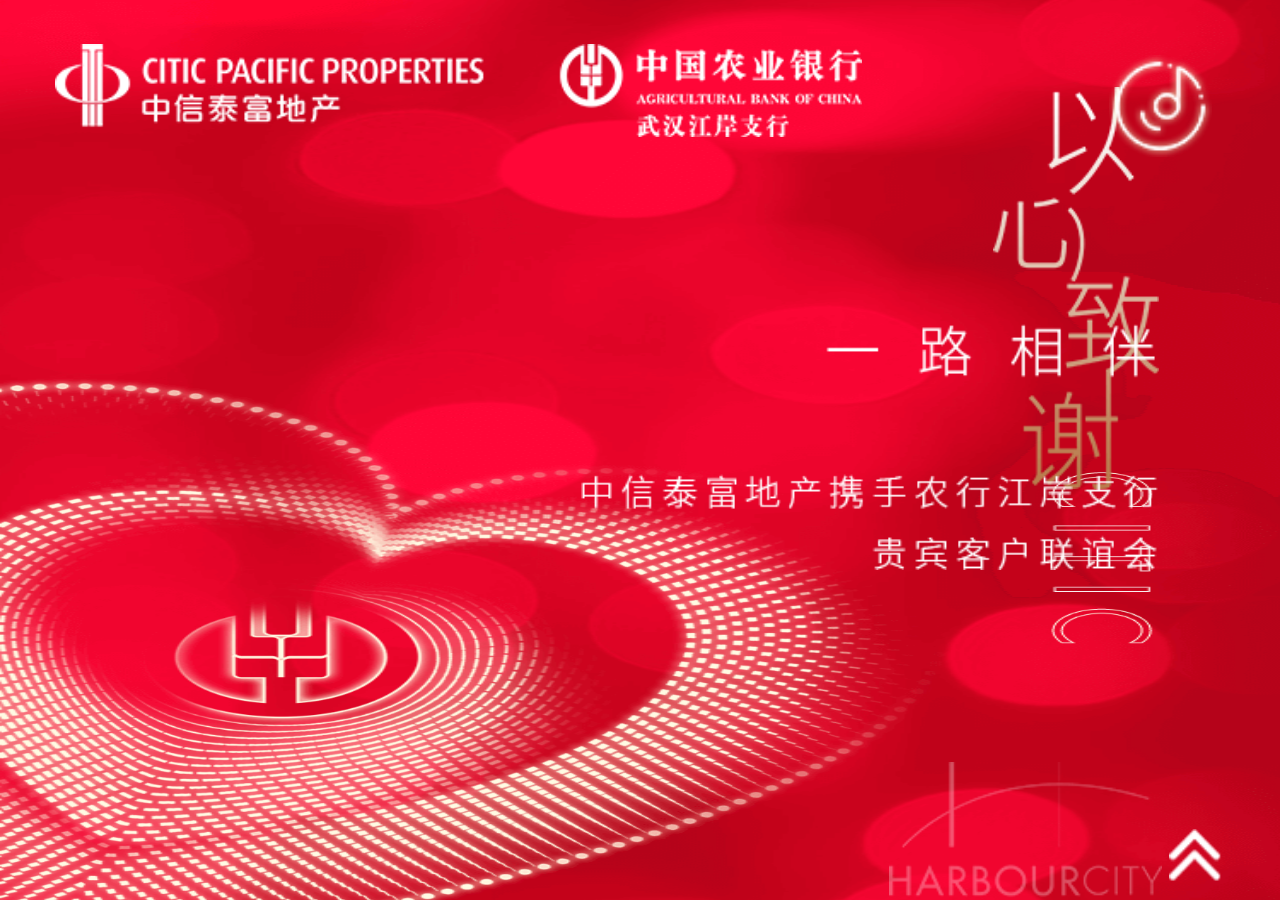
<file: index.html>
<!DOCTYPE html>
<html lang="en">

	<head>
		<meta charset="utf-8">
		<title>以心致谢,一路相伴</title>
		<meta name="viewport" content="initial-scale=1, maximum-scale=1, user-scalable=no">
		<script type="text/javascript" src="js/rem.js"></script>
		<link rel="stylesheet" href="css/config.css" />
		<link rel="stylesheet" type="text/css" href="css/animations.css" />
		<link rel="stylesheet" href="css/animate.min.css" />
		<link rel="stylesheet" href="css/swiper.min.css" />
		<link rel="stylesheet" href="css/index.css" />
	</head>

	<body>

		<div class="swiper-container ">
			<div class="swiper-wrapper">
				<!--第一个页面 page_01-->
				<div class="swiper-slide cover">
					<img class="pic" src="img/pic.png" />
					<img class="logo ani" src="img/logo.png" swiper-animate-effect="fadeIn" swiper-animate-duration="1.2s" swiper-animate-delay="0.4s" />
					<img class="c_txt01 ani" src="img/c_txt01.png" swiper-animate-effect="bounceInDown" swiper-animate-duration="1s" swiper-animate-delay="1s" />
					<img class="c_txt02 ani" src="img/c_txt02.png" swiper-animate-effect="fadeIn" swiper-animate-duration="1.2s" swiper-animate-delay="2s" />
				</div>
				<!--第一个页面 page_01-->
				<div class="swiper-slide page_01">
					<img class="pic" src="img/pic.png" />
					<img class="logo ani" src="img/logo.png" swiper-animate-effect="fadeIn" swiper-animate-duration="1.2s" swiper-animate-delay="0.1s" />
					<img class="p1_txt01 ani" src="img/p1_txt01.png" swiper-animate-effect="fadeInDown" swiper-animate-duration="1s" swiper-animate-delay="0.1s" />
					<img class="p1_txt02 ani" src="img/p1_txt02.png" swiper-animate-effect="bounceInUp" swiper-animate-duration="1.2s" swiper-animate-delay="0.6s" />
				</div>

				<!--第二个页面 page_02-->
				<div class="swiper-slide page_02">
					<img class="pic" src="img/pic.png" />
					<img class="logo ani" src="img/logo.png" swiper-animate-effect="fadeIn" swiper-animate-duration="1.2s" swiper-animate-delay="0.1s" />
					<img class="p2_txt01 ani" src="img/p2_txt01.png" swiper-animate-effect="bounceIn" swiper-animate-duration="1.2s" swiper-animate-delay="0.1s" />
					<img class="p2_txt02 ani" src="img/p2_txt02.png" swiper-animate-effect="fadeInLeft" swiper-animate-duration="1.2s" swiper-animate-delay="1.2s" />
				</div>

				<!--第三个页面 page_03-->
				<div class="swiper-slide page_03">
					<img class="pic" src="img/pic.png" />
					<img class="logo ani" src="img/logo.png" swiper-animate-effect="fadeIn" swiper-animate-duration="1.2s" swiper-animate-delay="0.1s" />
					<div class="input_area ani" swiper-animate-effect="zoomIn" swiper-animate-duration="1.2s" swiper-animate-delay="0.1s">
						<img class="p3_inputBg" src="img/inputBg.png" />
						<div class="input_content">
							<input type="text" name="username" class="username" id="username" maxlength="6" value="" placeholder="请输入真实姓名" />
							<input type="tel" name="usertel" class="usertel" id="usertel" maxlength="11" value="" placeholder="请输入正确的手机号码" />
							<input type="tel" name="people_num" class="people_num" id="people_num" maxlength="2" value="" placeholder="请输入同行人数" />
						</div>
					</div>
					<img class="p3_btn ani" src="img/btn_submit.png" swiper-animate-effect="bounceInUp" swiper-animate-duration="1.2s" swiper-animate-delay="1s" />
					<img class="p3_txt01 ani" src="img/p3_txt01.png" swiper-animate-effect="fadeIn" swiper-animate-duration="1.2s" swiper-animate-delay="2s" />
				</div>
			</div>
			<div class="swiper-pagination"></div>
			<div class="swiper-button-next swiper_btn_next flash"></div>
			<!--<div class="swiper-button-prev swiper_btn_prev"></div>-->
		</div>

		<!--<script>document.addEventListener('touchmove', function(e){e.preventDefault()}, false);</script>-->
		<audio src="img/bgm.mp3" class="mp3" autoplay="autoplay" loop="loop" id="audio_mp3"></audio>

		<!--js-->
		<script type="text/javascript" src="http://res.wx.qq.com/open/js/jweixin-1.0.0.js"></script>
		<script type="text/javascript" src="js/jquery-1.11.3.min.js"></script>
		<script src="js/index.js" type="text/javascript" charset="utf-8"></script>
		<script src="http://wx.whyimingkeji.com/zcivcase/webservices/js/yiming.weixin.share.2.0.1.js"></script>
		<!--<script src="http://d.86jia.cn/hsjer/activity/webservices/zciv.weixin.share.1.0.1.js"></script>-->
		<script type="text/javascript" src="js/swiper.animate.min.js"></script>
		<script type="text/javascript" src="js/swiper.min.js"></script>
		<script type="text/javascript" src="js/music.js"></script>
		<script src="https://s5.cnzz.com/z_stat.php?id=1275605917&web_id=1275605917" language="JavaScript"></script>
		<script type="text/javascript">
			//swiper
			var swiper = new Swiper('.swiper-container', {
				spaceBetween: 0,
				nextButton: '.swiper-button-next',
				prevButton: '.swiper-button-prev',
				direction: 'vertical',
				onInit: function(swiper) {
					swiperAnimateCache(swiper);
					swiperAnimate(swiper);
				},
				onSlideChangeEnd: function(swiper) {
					swiperAnimate(swiper);
				},
				pagination: {
					el: '.swiper-pagination',
				}
			});
		</script>
		<script>
			wx_share.config({
				debug: false,
				config_debug: false,
				img: 'http://wx.whyimingkeji.com/wx/zxtfbjjrc/yaoqing012202/shaw.jpg',
				url: 'http://wx.whyimingkeji.com/wx/zxtfbjjrc/yaoqing012202/index1.html',
				title: '以心致谢,一路相伴',
				desc: '中信泰富地产携手农行江岸支行贵宾客户联谊会',
				success: function() {}
			});
		</script>
		<script type="text/javascript">
			//输入框失去焦点时
			$('.page_03 input').bind('blur', function() {
				$("body").scrollTop(0);
			});
		</script>
	</body>

</html>
</file>
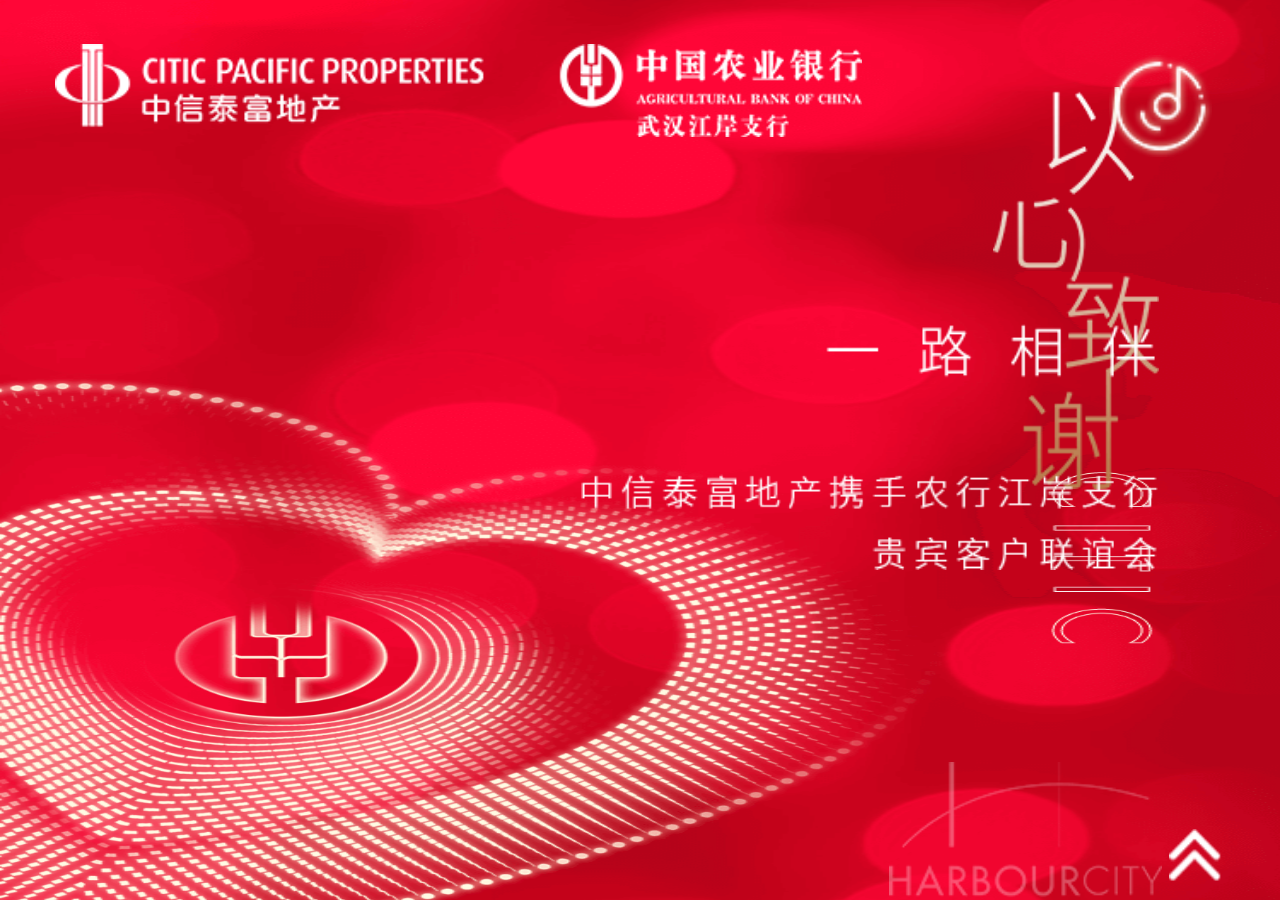
<file: 2019012220190122中信泰富农行致谢邀请函/index.html>
<!DOCTYPE html>
<html lang="en">

	<head>
		<meta charset="utf-8">
		<title>以心致谢,一路相伴</title>
		<meta name="viewport" content="initial-scale=1, maximum-scale=1, user-scalable=no">
		<script type="text/javascript" src="js/rem.js"></script>
		<link rel="stylesheet" href="css/config.css" />
		<link rel="stylesheet" type="text/css" href="css/animations.css" />
		<link rel="stylesheet" href="css/animate.min.css" />
		<link rel="stylesheet" href="css/swiper.min.css" />
		<link rel="stylesheet" href="css/index.css" />
	</head>

	<body>

		<div class="swiper-container ">
			<div class="swiper-wrapper">
				<!--第一个页面 page_01-->
				<div class="swiper-slide cover">
					<img class="pic" src="img/pic.png" />
					<img class="logo ani" src="img/logo.png" swiper-animate-effect="fadeIn" swiper-animate-duration="1.2s" swiper-animate-delay="0.4s" />
					<img class="c_txt01 ani" src="img/c_txt01.png" swiper-animate-effect="bounceInDown" swiper-animate-duration="1s" swiper-animate-delay="1s" />
					<img class="c_txt02 ani" src="img/c_txt02.png" swiper-animate-effect="fadeIn" swiper-animate-duration="1.2s" swiper-animate-delay="2s" />
				</div>
				<!--第一个页面 page_01-->
				<div class="swiper-slide page_01">
					<img class="pic" src="img/pic.png" />
					<img class="logo ani" src="img/logo.png" swiper-animate-effect="fadeIn" swiper-animate-duration="1.2s" swiper-animate-delay="0.1s" />
					<img class="p1_txt01 ani" src="img/p1_txt01.png" swiper-animate-effect="fadeInDown" swiper-animate-duration="1s" swiper-animate-delay="0.1s" />
					<img class="p1_txt02 ani" src="img/p1_txt02.png" swiper-animate-effect="bounceInUp" swiper-animate-duration="1.2s" swiper-animate-delay="0.6s" />
				</div>

				<!--第二个页面 page_02-->
				<div class="swiper-slide page_02">
					<img class="pic" src="img/pic.png" />
					<img class="logo ani" src="img/logo.png" swiper-animate-effect="fadeIn" swiper-animate-duration="1.2s" swiper-animate-delay="0.1s" />
					<img class="p2_txt01 ani" src="img/p2_txt01.png" swiper-animate-effect="bounceIn" swiper-animate-duration="1.2s" swiper-animate-delay="0.1s" />
					<img class="p2_txt02 ani" src="img/p2_txt02.png" swiper-animate-effect="fadeInLeft" swiper-animate-duration="1.2s" swiper-animate-delay="1.2s" />
				</div>

				<!--第三个页面 page_03-->
				<div class="swiper-slide page_03">
					<img class="pic" src="img/pic.png" />
					<img class="logo ani" src="img/logo.png" swiper-animate-effect="fadeIn" swiper-animate-duration="1.2s" swiper-animate-delay="0.1s" />
					<div class="input_area ani" swiper-animate-effect="zoomIn" swiper-animate-duration="1.2s" swiper-animate-delay="0.1s">
						<img class="p3_inputBg" src="img/inputBg.png" />
						<div class="input_content">
							<input type="text" name="username" class="username" id="username" maxlength="6" value="" placeholder="请输入真实姓名" />
							<input type="tel" name="usertel" class="usertel" id="usertel" maxlength="11" value="" placeholder="请输入正确的手机号码" />
							<input type="tel" name="people_num" class="people_num" id="people_num" maxlength="2" value="" placeholder="请输入同行人数" />
						</div>
					</div>
					<img class="p3_btn ani" src="img/btn_submit.png" swiper-animate-effect="bounceInUp" swiper-animate-duration="1.2s" swiper-animate-delay="1s" />
					<img class="p3_txt01 ani" src="img/p3_txt01.png" swiper-animate-effect="fadeIn" swiper-animate-duration="1.2s" swiper-animate-delay="2s" />
				</div>
			</div>
			<div class="swiper-pagination"></div>
			<div class="swiper-button-next swiper_btn_next flash"></div>
			<!--<div class="swiper-button-prev swiper_btn_prev"></div>-->
		</div>

		<!--<script>document.addEventListener('touchmove', function(e){e.preventDefault()}, false);</script>-->
		<audio src="img/bgm.mp3" class="mp3" autoplay="autoplay" loop="loop" id="audio_mp3"></audio>

		<!--js-->
		<script type="text/javascript" src="http://res.wx.qq.com/open/js/jweixin-1.0.0.js"></script>
		<script type="text/javascript" src="js/jquery-1.11.3.min.js"></script>
		<script src="js/index.js" type="text/javascript" charset="utf-8"></script>
		<script src="http://wx.whyimingkeji.com/zcivcase/webservices/js/yiming.weixin.share.2.0.1.js"></script>
		<!--<script src="http://d.86jia.cn/hsjer/activity/webservices/zciv.weixin.share.1.0.1.js"></script>-->
		<script type="text/javascript" src="js/swiper.animate.min.js"></script>
		<script type="text/javascript" src="js/swiper.min.js"></script>
		<script type="text/javascript" src="js/music.js"></script>
		<script src="https://s5.cnzz.com/z_stat.php?id=1275605917&web_id=1275605917" language="JavaScript"></script>
		<script type="text/javascript">
			//swiper
			var swiper = new Swiper('.swiper-container', {
				spaceBetween: 0,
				nextButton: '.swiper-button-next',
				prevButton: '.swiper-button-prev',
				direction: 'vertical',
				onInit: function(swiper) {
					swiperAnimateCache(swiper);
					swiperAnimate(swiper);
				},
				onSlideChangeEnd: function(swiper) {
					swiperAnimate(swiper);
				},
				pagination: {
					el: '.swiper-pagination',
				}
			});
		</script>
		<script>
			wx_share.config({
				debug: false,
				config_debug: false,
				img: 'http://wx.whyimingkeji.com/wx/zxtfbjjrc/yaoqing012202/shaw.jpg',
				url: 'http://wx.whyimingkeji.com/wx/zxtfbjjrc/yaoqing012202/index1.html',
				title: '以心致谢,一路相伴',
				desc: '中信泰富地产携手农行江岸支行贵宾客户联谊会',
				success: function() {}
			});
		</script>
		<script type="text/javascript">
			//输入框失去焦点时
			$('.page_03 input').bind('blur', function() {
				$("body").scrollTop(0);
			});
		</script>
	</body>

</html>
</file>
<file: css/config.css>
/*程不凡*/

* {
	margin: 0;
	padding: 0;
	-webkit-text-size-adjust: none;
}

body,
html {
	width: 100%;
	overflow-x: hidden;
	overflow-y: auto;
}

.clear {
	overflow: hidden;
	_height: 1px;
	_overflow: visible;
}

.clean {
	font-size: 0px;
	line-height: 0px;
	clear: both;
}

.none {
	display: none;
}

a {
	text-decoration: none;
	outline: none;
	cursor: pointer;
}

a:hover,
a img,
a:hover img {
	border: none;
	text-decoration: none;
}

textarea {
	resize: none;
}

input {
	border: none;
	background: none;
	outline: none;
}

input[type="reset"]::-moz-focus-inner,
input[type="button"]::-moz-focus-inner,
input[type="submit"]::-moz-focus-inner,
input[type="file"]>input[type="button"]::-moz-focus-inner {
	border: none;
	padding: 0;
}

h1,
h2,
h3,
h4,
h5,
h6 {
	font-weight: normal;
}

i {
	font-style: normal;
}

ul,
ol,
dl {
	list-style-type: none;
}

.fl,
.lifl li {
	float: left;
	display: inline;
	list-style: none;
}

.fr {
	float: right;
	display: inline;
}

.fmyh {
	font-family: Microsoft YaHei, LiHei Pro;
}

.po-re {
	position: relative;
}

.po-ab {
	position: absolute;
}

.music_p {
	background: url(../img/musicOpen.png) no-repeat center 100%/100%;
	width: 0.72rem;
	height: 0.72rem;
	position: absolute;
	top: 0.32rem;
	right: 0.4rem;
	z-index: 9999;
}

.rotate {
	animation: rotate infinite linear 2s;
	-webkit-animation: rotate infinite linear 2s;
}

@keyframes rotate {
	0% {
		-webkit-transform: rotate(0)
	}
	50% {
		-webkit-transform: rotate(180deg)
	}
	100% {
		-webkit-transform: rotate(360deg)
	}
}

@-webkit-keyframes rotate {
	0% {
		-webkit-transform: rotate(0)
	}
	50% {
		-webkit-transform: rotate(180deg)
	}
	100% {
		-webkit-transform: rotate(360deg)
	}
}

.swiper-container {
	width: 100%;
}

.swiper-slide {
	width: 100%;
	height: 100%;
	-webkit-box-sizing: border-box;
	box-sizing: border-box;
}

.swiper-slide img {
	/*position: absolute;*/
}

.swiper-wrapper {
	height: 100%;
	width: 100%;
}


/*.swiper-slide-active{ opacity: 0.1;}*/

.full {
	position: absolute;
	left: 0;
	top: 0;
	width: 100%;
}

input::-webkit-input-placeholder {
	/* WebKit browsers */
	color: #d9d9d9;
}

input:-moz-placeholder {
	/* Mozilla Firefox 4 to 18 */
	color: #d9d9d9;
}

input::-moz-placeholder {
	/* Mozilla Firefox 19+ */
	color: #d9d9d9;
}

input:-ms-input-placeholder {
	/* Internet Explorer 10+ */
	color: #d9d9d9;
}
</file>
<file: css/animations.css>
/* animation sets */

.shake {
	animation: shake 1s linear 1;
	-webkit-animation: shake 1s linear 1;
}

@-webkit-keyframes shake {
	0%,
	100% {
		-webkit-transform: translate3d(0, 0, 0);
		transform: translate3d(0, 0, 0)
	}
	10%,
	30%,
	50%,
	70%,
	90% {
		-webkit-transform: translate3d(-10px, 0, 0);
		transform: translate3d(-10px, 0, 0)
	}
	20%,
	40%,
	60%,
	80% {
		-webkit-transform: translate3d(10px, 0, 0);
		transform: translate3d(10px, 0, 0)
	}
}

@keyframes shake {
	0%,
	100% {
		-webkit-transform: translate3d(0, 0, 0);
		transform: translate3d(0, 0, 0)
	}
	10%,
	30%,
	50%,
	70%,
	90% {
		-webkit-transform: translate3d(-10px, 0, 0);
		transform: translate3d(-10px, 0, 0)
	}
	20%,
	40%,
	60%,
	80% {
		-webkit-transform: translate3d(10px, 0, 0);
		transform: translate3d(10px, 0, 0)
	}
}

.flash {
	animation: flash 2s linear infinite;
	-webkit-animation: flash 2s linear infinite;
}

@-webkit-keyframes flash {
	0%,
	100%,
	50% {
		opacity: 1
	}
	25%,
	75% {
		opacity: 0
	}
}

@keyframes flash {
	0%,
	100%,
	50% {
		opacity: 1
	}
	25%,
	75% {
		opacity: 0
	}
}

.bounceIn {
	-webkit-animation: bounceIn 1s ease both;
	animation: bounceIn 1s ease both;
}

@-webkit-keyframes bounceIn {
	0% {
		opacity: 0;
		-webkit-transform: scale(.3);
	}
	50% {
		opacity: 1;
		-webkit-transform: scale(1.05);
	}
	70% {
		-webkit-transform: scale(.9);
	}
	100% {
		-webkit-transform: scale(1);
	}
}

@-moz-keyframes bounceIn {
	0% {
		opacity: 0;
		-moz-transform: scale(.3);
	}
	50% {
		opacity: 1;
		-moz-transform: scale(1.05);
	}
	70% {
		-moz-transform: scale(.9);
	}
	100% {
		-moz-transform: scale(1);
	}
}

@-o-keyframes bounceIn {
	0% {
		opacity: 0;
		-o-transform: scale(.3);
	}
	50% {
		opacity: 1;
		-o-transform: scale(1.05);
	}
	70% {
		-o-transform: scale(.9);
	}
	100% {
		-o-transform: scale(1);
	}
}

@keyframes bounceIn {
	0% {
		opacity: 0;
		transform: scale(.3);
	}
	50% {
		opacity: 1;
		transform: scale(1.05);
	}
	70% {
		transform: scale(.9);
	}
	100% {
		transform: scale(1);
	}
}

.bounceInUp {
	-webkit-animation: bounceInUp 1s ease both;
	animation: bounceInUp 1s ease both;
}

@-webkit-keyframes bounceInUp {
	0% {
		opacity: 0;
		-webkit-transform: translateY(1000px);
	}
	60% {
		opacity: 1;
		-webkit-transform: translateY(-30px);
	}
	80% {
		-webkit-transform: translateY(10px);
	}
	100% {
		-webkit-transform: translateY(0);
	}
}

@-moz-keyframes bounceInUp {
	0% {
		opacity: 0;
		-moz-transform: translateY(1000px);
	}
	60% {
		opacity: 1;
		-moz-transform: translateY(-30px);
	}
	80% {
		-moz-transform: translateY(10px);
	}
	100% {
		-moz-transform: translateY(0);
	}
}

@-o-keyframes bounceInUp {
	0% {
		opacity: 0;
		-o-transform: translateY(1000px);
	}
	60% {
		opacity: 1;
		-o-transform: translateY(-30px);
	}
	80% {
		-o-transform: translateY(10px);
	}
	100% {
		-o-transform: translateY(0);
	}
}

@keyframes bounceInUp {
	0% {
		opacity: 0;
		transform: translateY(1000px);
	}
	60% {
		opacity: 1;
		transform: translateY(-30px);
	}
	80% {
		transform: translateY(10px);
	}
	100% {
		transform: translateY(0);
	}
}

.bounceInDown {
	-webkit-animation: bounceInDown 1s ease both;
	animation: bounceInDown 1s ease both;
}

@-webkit-keyframes bounceInDown {
	0% {
		opacity: 0;
		-webkit-transform: translateY(-2000px);
	}
	60% {
		opacity: 1;
		-webkit-transform: translateY(30px);
	}
	80% {
		-webkit-transform: translateY(-10px);
	}
	100% {
		-webkit-transform: translateY(0);
	}
}

@-moz-keyframes bounceInDown {
	0% {
		opacity: 0;
		-moz-transform: translateY(-2000px);
	}
	60% {
		opacity: 1;
		-moz-transform: translateY(30px);
	}
	80% {
		-moz-transform: translateY(-10px);
	}
	100% {
		-moz-transform: translateY(0);
	}
}

@-o-keyframes bounceInDown {
	0% {
		opacity: 0;
		-o-transform: translateY(-2000px);
	}
	60% {
		opacity: 1;
		-o-transform: translateY(30px);
	}
	80% {
		-o-transform: translateY(-10px);
	}
	100% {
		-o-transform: translateY(0);
	}
}

@keyframes bounceInDown {
	0% {
		opacity: 0;
		transform: translateY(-2000px);
	}
	60% {
		opacity: 1;
		transform: translateY(30px);
	}
	80% {
		transform: translateY(-10px);
	}
	100% {
		transform: translateY(0);
	}
}

.bounceInLeft {
	-webkit-animation: bounceInLeft 1s ease both;
	animation: bounceInLeft 1s ease both;
}

@-webkit-keyframes bounceInLeft {
	0% {
		opacity: 0;
		-webkit-transform: translateX(-2000px);
	}
	60% {
		opacity: 1;
		-webkit-transform: translateX(30px);
	}
	80% {
		-webkit-transform: translateX(-10px);
	}
	100% {
		-webkit-transform: translateX(0);
	}
}

@-moz-keyframes bounceInLeft {
	0% {
		opacity: 0;
		-moz-transform: translateX(-2000px);
	}
	60% {
		opacity: 1;
		-moz-transform: translateX(30px);
	}
	80% {
		-moz-transform: translateX(-10px);
	}
	100% {
		-moz-transform: translateX(0);
	}
}

@-o-keyframes bounceInLeft {
	0% {
		opacity: 0;
		-o-transform: translateX(-2000px);
	}
	60% {
		opacity: 1;
		-o-transform: translateX(30px);
	}
	80% {
		-o-transform: translateX(-10px);
	}
	100% {
		-o-transform: translateX(0);
	}
}

@keyframes bounceInLeft {
	0% {
		opacity: 0;
		transform: translateX(-2000px);
	}
	60% {
		opacity: 1;
		transform: translateX(30px);
	}
	80% {
		transform: translateX(-10px);
	}
	100% {
		transform: translateX(0);
	}
}

.bounceInRight {
	-webkit-animation: bounceInRight 1s ease both;
	animation: bounceInRight 1s ease both;
}

@-webkit-keyframes bounceInRight {
	0% {
		opacity: 0;
		-webkit-transform: translateX(2000px);
	}
	60% {
		opacity: 1;
		-webkit-transform: translateX(-30px);
	}
	80% {
		-webkit-transform: translateX(10px);
	}
	100% {
		-webkit-transform: translateX(0);
	}
}

@-moz-keyframes bounceInRight {
	0% {
		opacity: 0;
		-moz-transform: translateX(2000px);
	}
	60% {
		opacity: 1;
		-moz-transform: translateX(-30px);
	}
	80% {
		-moz-transform: translateX(10px);
	}
	100% {
		-moz-transform: translateX(0);
	}
}

@-o-keyframes bounceInRight {
	0% {
		opacity: 0;
		-o-transform: translateX(2000px);
	}
	60% {
		opacity: 1;
		-o-transform: translateX(-30px);
	}
	80% {
		-o-transform: translateX(10px);
	}
	100% {
		-o-transform: translateX(0);
	}
}

@keyframes bounceInRight {
	0% {
		opacity: 0;
		transform: translateX(2000px);
	}
	60% {
		opacity: 1;
		transform: translateX(-30px);
	}
	80% {
		transform: translateX(10px);
	}
	100% {
		transform: translateX(0);
	}
}


/* move from / to  */

.pt-page-moveToLeft {
	-webkit-animation: moveToLeft .6s ease both;
	animation: moveToLeft .6s ease both;
}

.pt-page-moveFromLeft {
	-webkit-animation: moveFromLeft .6s ease both;
	animation: moveFromLeft .6s ease both;
}

.pt-page-moveToRight {
	-webkit-animation: moveToRight .6s ease both;
	animation: moveToRight .6s ease both;
}

.pt-page-moveFromRight {
	-webkit-animation: moveFromRight .6s ease both;
	animation: moveFromRight .6s ease both;
}

.pt-page-moveToTop {
	-webkit-animation: moveToTop .6s ease both;
	animation: moveToTop .6s ease both;
}

.pt-page-moveFromTop {
	-webkit-animation: moveFromTop .6s ease both;
	animation: moveFromTop .6s ease both;
}

.pt-page-moveToBottom {
	-webkit-animation: moveToBottom .6s ease both;
	animation: moveToBottom .6s ease both;
}

.pt-page-moveFromBottom {
	-webkit-animation: moveFromBottom .6s ease both;
	animation: moveFromBottom .6s ease both;
}


/* fade */
.fadeIn{
	-webkit-animation: fadeIn 2s ease both;
	animation: fadeIn 2s ease both;
}
.pt-page-fade {
	-webkit-animation: fade 10s ease infinite;
	animation: fade 10s ease infinite;
}

.pt-page-fade2 {
	-webkit-animation: fade2 100s ease infinite;
	animation: fade2 100s ease infinite;
}

.pt-page-fade3 {
	-webkit-animation: fade3 1.8s ease infinite;
	animation: fade3 1.8s ease infinite;
}

.pt-page-fade4 {
	-webkit-animation: fade3 3s ease infinite;
	animation: fade3 3s ease infinite;
}


/* move from / to and fade */

.pt-page-moveToLeftFade {
	-webkit-animation: moveToLeftFade .7s ease both;
	animation: moveToLeftFade .7s ease both;
}

.pt-page-moveFromLeftFade {
	-webkit-animation: moveFromLeftFade .7s ease both;
	animation: moveFromLeftFade .7s ease both;
}

.pt-page-moveToRightFade {
	-webkit-animation: moveToRightFade .7s ease both;
	animation: moveToRightFade .7s ease both;
}

.pt-page-moveFromRightFade {
	-webkit-animation: moveFromRightFade .7s ease both;
	animation: moveFromRightFade .7s ease both;
}

.pt-page-moveToTopFade {
	-webkit-animation: moveToTopFade .7s ease both;
	animation: moveToTopFade .7s ease both;
}

.pt-page-moveFromTopFade {
	-webkit-animation: moveFromTopFade .7s ease both;
	animation: moveFromTopFade .7s ease both;
}

.pt-page-moveToBottomFade {
	-webkit-animation: moveToBottomFade .7s ease both;
	animation: moveToBottomFade .7s ease both;
}

.pt-page-moveFromBottomFade {
	-webkit-animation: moveFromBottomFade .7s ease .6s both;
	animation: moveFromBottomFade .7s ease .6s both;
}


/* move to with different easing */

.pt-page-moveToLeftEasing {
	-webkit-animation: moveToLeft .7s ease-in-out both;
	animation: moveToLeft .7s ease-in-out both;
}

.pt-page-moveToRightEasing {
	-webkit-animation: moveToRight .7s ease-in-out both;
	animation: moveToRight .7s ease-in-out both;
}

.pt-page-moveToTopEasing {
	-webkit-animation: moveToTop .7s ease-in-out both;
	animation: moveToTop .7s ease-in-out both;
}

.pt-page-moveToBottomEasing {
	-webkit-animation: moveToBottom .7s ease-in-out both;
	animation: moveToBottom .7s ease-in-out both;
}


/*  iconUp & circle */

.pt-page-moveIconUp {
	-webkit-animation: iconup 1.5s infinite;
	animation: iconup 1.5s infinite;
}

.pt-page-moveIconUp1 {
	-webkit-animation: moveIconUp ease 1.5s both 1s infinite;
	animation: moveIconUp ease 1.5s both 1s infinite;
}

.pt-page-moveCircle {
	-webkit-animation: moveCircle ease-in-out 1.2s both;
	animation: moveCircle ease-in-out 1.2s both;
}


/********************************* keyframes **************************************/


/* move from / to  */

@-webkit-keyframes iconup {
	from {
		-webkit-transform: translateY(0);
		-webkit-opacity: 1;
	}
	to {
		-webkit-transform: translateY(-30%);
		-webkit-opacity: 0;
	}
}

@keyframes iconup {
	from {
		transform: translateY(0);
		opacity: 1;
	}
	to {
		transform: translateY(-30%);
		opacity: 0;
	}
}

@-webkit-keyframes moveToLeft {
	from {}
	to {
		-webkit-transform: translateX(-100%);
	}
}

@keyframes moveToLeft {
	from {}
	to {
		-webkit-transform: translateX(-100%);
		transform: translateX(-100%);
	}
}

@-webkit-keyframes moveFromLeft {
	from {
		-webkit-transform: translateX(-100%);
	}
}

@keyframes moveFromLeft {
	from {
		-webkit-transform: translateX(-100%);
		transform: translateX(-100%);
	}
}

@-webkit-keyframes moveToRight {
	from {}
	to {
		-webkit-transform: translateX(100%);
	}
}

@keyframes moveToRight {
	from {}
	to {
		-webkit-transform: translateX(100%);
		transform: translateX(100%);
	}
}

@-webkit-keyframes moveFromRight {
	from {
		-webkit-transform: translateX(100%);
	}
}

@keyframes moveFromRight {
	from {
		-webkit-transform: translateX(100%);
		transform: translateX(100%);
	}
}

@-webkit-keyframes moveToTop {
	from {}
	to {
		-webkit-transform: translateY(-100%);
	}
}

@keyframes moveToTop {
	from {}
	to {
		-webkit-transform: translateY(-100%);
		transform: translateY(-100%);
	}
}

@-webkit-keyframes moveFromTop {
	from {
		-webkit-transform: translateY(-100%);
	}
}

@keyframes moveFromTop {
	from {
		-webkit-transform: translateY(-100%);
		transform: translateY(-100%);
	}
}

@-webkit-keyframes moveToBottom {
	from {}
	to {
		-webkit-transform: translateY(100%);
	}
}

@keyframes moveToBottom {
	from {}
	to {
		-webkit-transform: translateY(100%);
		transform: translateY(100%);
	}
}

@-webkit-keyframes moveFromBottom {
	from {
		-webkit-transform: translateY(100%);
	}
}

@keyframes moveFromBottom {
	from {
		-webkit-transform: translateY(100%);
		transform: translateY(100%);
	}
}

@-webkit-keyframes moveIconUp {
	0% {
		-webkit-transform: translateY(5%) translateX(5%);
		opacity: 0;
	}
	50% {
		-webkit-transform: translateY(0%) translateX(0%);
		opacity: 1;
	}
	100% {
		-webkit-transform: translateY(-5%) translateX(-5%);
		opacity: 0;
	}
}

@keyframes moveIconUp {
	0% {
		-webkit-transform: translateY(5%) translateX(5%);
		transform: translateY(5%);
		opacity: 0;
	}
	50% {
		-webkit-transform: translateY(0%) translateX(0%);
		transform: translateY(0%);
		opacity: 1;
	}
	100% {
		-webkit-transform: translateY(-5%) translateX(-5%);
		transform: translateY(-5%);
		opacity: 0;
	}
}

@-webkit-keyframes moveCircle {
	0% {
		-webkit-transform: translateY(-80%);
		-webkit-opacity: 0.1;
	}
	5% {
		-webkit-transform: translateY(-80%);
		-webkit-opacity: 0.3;
	}
	35% {
		-webkit-transform: translateY(10%);
		-webkit-opacity: 1;
	}
	60% {
		-webkit-transform: translateY(-13%);
	}
	65% {
		-webkit-transform: translateY(-13%);
	}
	100% {
		-webkit-transform: translateY(0%);
	}
}

@keyframes moveCircle {
	0% {
		-webkit-transform: translateY(-80%);
		-webkit-opacity: 0.1;
		transform: translateY(-80%);
		opacity: 0.1;
	}
	5% {
		-webkit-transform: translateY(-80%);
		-webkit-opacity: 0.3;
		transform: translateY(-80%);
		opacity: 0.3;
	}
	35% {
		-webkit-transform: translateY(10%);
		-webkit-opacity: 1;
		transform: translateY(10%);
		opacity: 1;
	}
	60% {
		-webkit-transform: translateY(-13%);
		transform: translateY(-13%);
	}
	65% {
		-webkit-transform: translateY(-13%);
		transform: translateY(-13%);
	}
	100% {
		-webkit-transform: translateY(0%);
		transform: translateY(0%);
	}
}


/* fade */
@-webkit-keyframes fadeIn {
  0% {
    opacity: 0.3;
  }

  100%{
    opacity: 1;
  }
}

@-webkit-keyframes fade {
	0% {}
	50% {
		opacity: 0.3;
		-webkit-transform: scale(0.9) rotate(5deg);
	}
	100% {}
}

@keyframes fade {
	0% {}
	50% {
		opacity: 0.3;
		-webkit-transform: scale(0.9) rotate(5deg);
		transform: scale(0.9) rotate(5deg);
		;
	}
	100% {}
}

@-webkit-keyframes fade2 {
	0% {
		-webkit-transform: translateX(50%)
	}
	50% {
		opacity: 0.3;
		-webkit-transform: translateX(-0%)
	}
	100% {
		-webkit-transform: translateX(50%)
	}
}

@keyframes fade2 {
	0% {
		-webkit-transform: translateX(50%)
	}
	50% {
		opacity: 0.3;
		-webkit-transform: translateX(-0%);
		transform: translateX(-0%);
	}
	100% {
		-webkit-transform: translateX(50%)
	}
}

@-webkit-keyframes fade3 {
	0% {
		-webkit-transform: translateY(-10%)
	}
	50% {
		-webkit-transform: translateY(-0%)
	}
	100% {
		-webkit-transform: translateY(-10%)
	}
}

@keyframes fade3 {
	0% {
		-webkit-transform: translateY(-10%)
	}
	50% {
		-webkit-transform: translateY(-0%);
		transform: translateY(-0%);
	}
	100% {
		-webkit-transform: translateY(-10%)
	}
}


/* move from / to and fade */

@-webkit-keyframes moveToLeftFade {
	from {}
	to {
		opacity: 0.3;
		-webkit-transform: translateX(-100%);
	}
}

@keyframes moveToLeftFade {
	from {}
	to {
		opacity: 0.3;
		-webkit-transform: translateX(-100%);
		transform: translateX(-100%);
	}
}

@-webkit-keyframes moveFromLeftFade {
	from {
		opacity: 0.3;
		-webkit-transform: translateX(-100%);
	}
}

@keyframes moveFromLeftFade {
	from {
		opacity: 0.3;
		-webkit-transform: translateX(-100%);
		transform: translateX(-100%);
	}
}

@-webkit-keyframes moveToRightFade {
	from {}
	to {
		opacity: 0.3;
		-webkit-transform: translateX(100%);
	}
}

@keyframes moveToRightFade {
	from {}
	to {
		opacity: 0.3;
		-webkit-transform: translateX(100%);
		transform: translateX(100%);
	}
}

@-webkit-keyframes moveFromRightFade {
	from {
		opacity: 0.3;
		-webkit-transform: translateX(100%);
	}
}

@keyframes moveFromRightFade {
	from {
		opacity: 0.3;
		-webkit-transform: translateX(100%);
		transform: translateX(100%);
	}
}

@-webkit-keyframes moveToTopFade {
	from {}
	to {
		opacity: 0.3;
		-webkit-transform: translateY(-100%);
	}
}

@keyframes moveToTopFade {
	from {}
	to {
		opacity: 0.3;
		-webkit-transform: translateY(-100%);
		transform: translateY(-100%);
	}
}

@-webkit-keyframes moveFromTopFade {
	from {
		opacity: 0.3;
		-webkit-transform: translateY(-100%);
	}
}

@keyframes moveFromTopFade {
	from {
		opacity: 0.3;
		-webkit-transform: translateY(-100%);
		transform: translateY(-100%);
	}
}

@-webkit-keyframes moveToBottomFade {
	from {}
	to {
		opacity: 0.3;
		-webkit-transform: translateY(100%);
	}
}

@keyframes moveToBottomFade {
	from {}
	to {
		opacity: 0.3;
		-webkit-transform: translateY(100%);
		transform: translateY(100%);
	}
}

@-webkit-keyframes moveFromBottomFade {
	from {
		opacity: 0.3;
		-webkit-transform: translateY(100%);
	}
}

@keyframes moveFromBottomFade {
	from {
		opacity: 0.3;
		-webkit-transform: translateY(100%);
		transform: translateY(100%);
	}
}


/* scale and fade */

.pt-page-scaleDown {
	-webkit-animation: scaleDown .7s ease both;
	animation: scaleDown .7s ease both;
}

.pt-page-scaleUp {
	-webkit-animation: scaleUp .7s ease both;
	animation: scaleUp .7s ease both;
}

.pt-page-scaleUp1 {
	-webkit-animation: scaleUp .7s ease .3s both;
	animation: scaleUp .7s ease .3s both;
}

.pt-page-scaleUp2 {
	-webkit-animation: scaleUp .4s ease .3s both;
	animation: scaleUp .4s ease .3s both;
}

.pt-page-scaleUp3 {
	-webkit-animation: scaleUp .7s ease .9s both;
	animation: scaleUp .7s ease .9s both;
}

.pt-page-scaleUp4 {
	-webkit-animation: scaleUp .7s ease 1.2s both;
	animation: scaleUp .7s ease 1.2s both;
}

.pt-page-scaleUp5 {
	-webkit-animation: scaleUp .7s ease 1.5s both;
	animation: scaleUp .7s ease 1.5s both;
}

.pt-page-scaleUp6 {
	-webkit-animation: scaleUp .7s ease 1.8s both;
	animation: scaleUp .7s ease 1.8s both;
}

.pt-page-scaleUpDown {
	-webkit-animation: scaleUpDown .5s ease both;
	animation: scaleUpDown .5s ease both;
}

.pt-page-scaleDownUp {
	-webkit-animation: scaleDownUp 10s ease both;
	animation: scaleDownUp 10s ease both;
}

.pt-page-scaleDownCenter {
	-webkit-animation: scaleDownCenter .4s ease-in both;
	animation: scaleDownCenter .4s ease-in both;
}

.pt-page-scaleUpCenter {
	-webkit-animation: scaleUpCenter .4s ease-out both;
	animation: scaleUpCenter .4s ease-out both;
}


/********************************* keyframes **************************************/


/* scale and fade */

@-webkit-keyframes scaleDown {
	from {}
	to {
		opacity: 0;
		-webkit-transform: scale(.8);
	}
}

@keyframes scaleDown {
	from {}
	to {
		opacity: 0;
		-webkit-transform: scale(.8);
		transform: scale(.8);
	}
}

@-webkit-keyframes scaleUp {
	from {
		opacity: 0;
		-webkit-transform: scale(.8);
	}
}

@keyframes scaleUp {
	from {
		opacity: 0;
		-webkit-transform: scale(.8);
		transform: scale(.8);
	}
}

@-webkit-keyframes scaleUpDown {
	from {
		opacity: 0;
		-webkit-transform: scale(1.2);
	}
}

@keyframes scaleUpDown {
	from {
		opacity: 0;
		-webkit-transform: scale(1.2);
		transform: scale(1.2);
	}
}

@-webkit-keyframes scaleDownUp {
	0% {
		opacity: 0;
		-webkit-transform: scale(.3) rotate(0deg);
		left: -10%;
	}
	20% {
		opacity: 1;
		-webkit-transform: scale(2) rotate(20deg);
		left: 6%;
		top: 53%
	}
	50% {
		opacity: 0;
		-webkit-transform: scale(1) rotate(0deg);
		left: 37%;
		top: 22%
	}
	80% {
		opacity: 1;
		-webkit-transform: scale(1.5) rotate(-20deg);
		left: 70%;
		top: 10%
	}
	100% {
		opacity: 1;
		-webkit-transform: scale(1) rotate(0deg);
		left: 83%;
		top: 16%
	}
}

@keyframes scaleDownUp {
	0% {
		opacity: 0;
		-webkit-transform: scale(.3) rotate(0deg);
		transform: scale(.3) rotate(0deg);
		left: -10%;
	}
	20% {
		opacity: 1;
		-webkit-transform: scale(2) rotate(20deg);
		transform: scale(2) rotate(20deg);
		left: 6%;
		top: 53%
	}
	50% {
		opacity: 0;
		-webkit-transform: scale(1) rotate(0deg);
		transform: scale(1) rotate(0deg);
		left: 37%;
		top: 22%
	}
	80% {
		opacity: 1;
		-webkit-transform: scale(1.5) rotate(-20deg);
		transform: scale(1.5) rotate(-20deg);
		left: 70%;
		top: 10%
	}
	100% {
		opacity: 1;
		-webkit-transform: scale(1) rotate(0deg);
		transform: scale(1) rotate(0deg);
		left: 83%;
		top: 16%
	}
}

@-webkit-keyframes scaleDownCenter {
	from {}
	to {
		opacity: 0;
		-webkit-transform: scale(.7);
	}
}

@keyframes scaleDownCenter {
	from {}
	to {
		opacity: 0;
		-webkit-transform: scale(.7);
		transform: scale(.7);
	}
}

@-webkit-keyframes scaleUpCenter {
	from {
		opacity: 0;
		-webkit-transform: scale(.7);
	}
}

@keyframes scaleUpCenter {
	from {
		opacity: 0;
		-webkit-transform: scale(.7);
		transform: scale(.7);
	}
}


/* rotate sides first and scale */

.pt-page-rotateRightSideFirst {
	-webkit-transform-origin: 0% 50%;
	transform-origin: 0% 50%;
	-webkit-animation: rotateRightSideFirst .8s both ease-in;
	animation: rotateRightSideFirst .8s both ease-in;
}

.pt-page-rotateLeftSideFirst {
	-webkit-transform-origin: 100% 50%;
	transform-origin: 100% 50%;
	-webkit-animation: rotateLeftSideFirst .8s both ease-in;
	animation: rotateLeftSideFirst .8s both ease-in;
}

.pt-page-rotateTopSideFirst {
	-webkit-transform-origin: 50% 100%;
	transform-origin: 50% 100%;
	-webkit-animation: rotateTopSideFirst .8s both ease-in;
	animation: rotateTopSideFirst .8s both ease-in;
}

.pt-page-rotateBottomSideFirst {
	-webkit-transform-origin: 50% 0%;
	transform-origin: 50% 0%;
	-webkit-animation: rotateBottomSideFirst .8s both ease-in;
	animation: rotateBottomSideFirst .8s both ease-in;
}


/* flip */

.pt-page-flipOutRight {
	-webkit-transform-origin: 50% 50%;
	transform-origin: 50% 50%;
	-webkit-animation: flipOutRight .5s both ease-in;
	animation: flipOutRight .5s both ease-in;
}

.pt-page-flipInLeft {
	-webkit-transform-origin: 50% 50%;
	transform-origin: 50% 50%;
	-webkit-animation: flipInLeft .5s both ease-out;
	animation: flipInLeft .5s both ease-out;
}

.pt-page-flipOutLeft {
	-webkit-transform-origin: 50% 50%;
	transform-origin: 50% 50%;
	-webkit-animation: flipOutLeft .5s both ease-in;
	animation: flipOutLeft .5s both ease-in;
}

.pt-page-flipInRight {
	-webkit-transform-origin: 50% 50%;
	transform-origin: 50% 50%;
	-webkit-animation: flipInRight .5s both ease-out;
	animation: flipInRight .5s both ease-out;
}

.pt-page-flipOutTop {
	-webkit-transform-origin: 50% 50%;
	transform-origin: 50% 50%;
	-webkit-animation: flipOutTop .5s both ease-in;
	animation: flipOutTop .5s both ease-in;
}

.pt-page-flipInBottom {
	-webkit-transform-origin: 50% 50%;
	transform-origin: 50% 50%;
	-webkit-animation: flipInBottom .5s both ease-out;
	animation: flipInBottom .5s both ease-out;
}

.pt-page-flipOutBottom {
	-webkit-transform-origin: 50% 50%;
	transform-origin: 50% 50%;
	-webkit-animation: flipOutBottom .5s both ease-in;
	animation: flipOutBottom .5s both ease-in;
}

.pt-page-flipInTop {
	-webkit-transform-origin: 50% 50%;
	transform-origin: 50% 50%;
	-webkit-animation: flipInTop .5s both ease-out;
	animation: flipInTop .5s both ease-out;
}


/* rotate fall */

.pt-page-rotateFall {
	-webkit-transform-origin: 0% 0%;
	transform-origin: 0% 0%;
	-webkit-animation: rotateFall 5s infinite ease-in;
	animation: rotateFall 5s infinite ease-in;
}

.pt-page-rotateFallaa {
	-webkit-transform-origin: 100% 0%;
	transform-origin: 100% 0%;
	-webkit-animation: rotateFall 5s infinite ease-in;
	animation: rotateFall 5s infinite ease-in;
}


/* rotate newspaper */

.pt-page-rotateOutNewspaper {
	-webkit-transform-origin: 50% 50%;
	transform-origin: 50% 50%;
	-webkit-animation: rotateOutNewspaper .5s both ease-in;
	animation: rotateOutNewspaper .5s both ease-in;
}

.pt-page-rotateInNewspaper {
	-webkit-transform-origin: 50% 50%;
	transform-origin: 50% 50%;
	-webkit-animation: rotateInNewspaper .5s both ease-out;
	animation: rotateInNewspaper .5s both ease-out;
}


/* push */

.pt-page-rotatePushLeft {
	-webkit-transform-origin: 0% 50%;
	transform-origin: 0% 50%;
	-webkit-animation: rotatePushLeft .8s both ease;
	animation: rotatePushLeft .8s both ease;
}

.pt-page-rotatePushRight {
	-webkit-transform-origin: 100% 50%;
	transform-origin: 100% 50%;
	-webkit-animation: rotatePushRight .8s both ease;
	animation: rotatePushRight .8s both ease;
}

.pt-page-rotatePushTop {
	-webkit-transform-origin: 50% 0%;
	transform-origin: 50% 0%;
	-webkit-animation: rotatePushTop .8s both ease;
	animation: rotatePushTop .8s both ease;
}

.pt-page-rotatePushBottom {
	-webkit-transform-origin: 50% 100%;
	transform-origin: 50% 100%;
	-webkit-animation: rotatePushBottom .8s both ease;
	animation: rotatePushBottom .8s both ease;
}


/* pull */

.pt-page-rotatePullRight {
	-webkit-transform-origin: 100% 50%;
	transform-origin: 100% 50%;
	-webkit-animation: rotatePullRight .5s both ease;
	animation: rotatePullRight .5s both ease;
}

.pt-page-rotatePullLeft {
	-webkit-transform-origin: 0% 50%;
	transform-origin: 0% 50%;
	-webkit-animation: rotatePullLeft .5s both ease;
	animation: rotatePullLeft .5s both ease;
}

.pt-page-rotatePullTop {
	-webkit-transform-origin: 50% 0%;
	transform-origin: 50% 0%;
	-webkit-animation: rotatePullTop .5s both ease;
	animation: rotatePullTop .5s both ease;
}

.pt-page-rotatePullBottom {
	-webkit-transform-origin: 50% 100%;
	transform-origin: 50% 100%;
	-webkit-animation: rotatePullBottom .5s both ease;
	animation: rotatePullBottom .5s both ease;
}


/* fold */

.pt-page-rotateFoldRight {
	-webkit-transform-origin: 0% 50%;
	transform-origin: 0% 50%;
	-webkit-animation: rotateFoldRight .7s both ease;
	animation: rotateFoldRight .7s both ease;
}

.pt-page-rotateFoldLeft {
	-webkit-transform-origin: 100% 50%;
	transform-origin: 100% 50%;
	-webkit-animation: rotateFoldLeft .7s both ease;
	animation: rotateFoldLeft .7s both ease;
}

.pt-page-rotateFoldTop {
	-webkit-transform-origin: 50% 100%;
	transform-origin: 50% 100%;
	-webkit-animation: rotateFoldTop .7s both ease;
	animation: rotateFoldTop .7s both ease;
}

.pt-page-rotateFoldBottom {
	-webkit-transform-origin: 50% 0%;
	transform-origin: 50% 0%;
	-webkit-animation: rotateFoldBottom .7s both ease;
	animation: rotateFoldBottom .7s both ease;
}


/* unfold */

.pt-page-rotateUnfoldLeft {
	-webkit-transform-origin: 100% 50%;
	transform-origin: 100% 50%;
	-webkit-animation: rotateUnfoldLeft .7s both ease;
	animation: rotateUnfoldLeft .7s both ease;
}

.pt-page-rotateUnfoldRight {
	-webkit-transform-origin: 0% 50%;
	transform-origin: 0% 50%;
	-webkit-animation: rotateUnfoldRight .7s both ease;
	animation: rotateUnfoldRight .7s both ease;
}

.pt-page-rotateUnfoldTop {
	-webkit-transform-origin: 50% 100%;
	transform-origin: 50% 100%;
	-webkit-animation: rotateUnfoldTop .7s both ease;
	animation: rotateUnfoldTop .7s both ease;
}

.pt-page-rotateUnfoldBottom {
	-webkit-transform-origin: 50% 0%;
	transform-origin: 50% 0%;
	-webkit-animation: rotateUnfoldBottom .7s both ease;
	animation: rotateUnfoldBottom .7s both ease;
}


/* room walls */

.pt-page-rotateRoomLeftOut {
	-webkit-transform-origin: 100% 50%;
	transform-origin: 100% 50%;
	-webkit-animation: rotateRoomLeftOut .8s both ease;
	animation: rotateRoomLeftOut .8s both ease;
}

.pt-page-rotateRoomLeftIn {
	-webkit-transform-origin: 0% 50%;
	transform-origin: 0% 50%;
	-webkit-animation: rotateRoomLeftIn .8s both ease;
	animation: rotateRoomLeftIn .8s both ease;
}

.pt-page-rotateRoomRightOut {
	-webkit-transform-origin: 0% 50%;
	transform-origin: 0% 50%;
	-webkit-animation: rotateRoomRightOut .8s both ease;
	animation: rotateRoomRightOut .8s both ease;
}

.pt-page-rotateRoomRightIn {
	-webkit-transform-origin: 100% 50%;
	transform-origin: 100% 50%;
	-webkit-animation: rotateRoomRightIn .8s both ease;
	animation: rotateRoomRightIn .8s both ease;
}

.pt-page-rotateRoomTopOut {
	-webkit-transform-origin: 50% 100%;
	transform-origin: 50% 100%;
	-webkit-animation: rotateRoomTopOut .8s both ease;
	animation: rotateRoomTopOut .8s both ease;
}

.pt-page-rotateRoomTopIn {
	-webkit-transform-origin: 50% 0%;
	transform-origin: 50% 0%;
	-webkit-animation: rotateRoomTopIn .8s both ease;
	animation: rotateRoomTopIn .8s both ease;
}

.pt-page-rotateRoomBottomOut {
	-webkit-transform-origin: 50% 0%;
	transform-origin: 50% 0%;
	-webkit-animation: rotateRoomBottomOut .8s both ease;
	animation: rotateRoomBottomOut .8s both ease;
}

.pt-page-rotateRoomBottomIn {
	-webkit-transform-origin: 50% 100%;
	transform-origin: 50% 100%;
	-webkit-animation: rotateRoomBottomIn .8s both ease;
	animation: rotateRoomBottomIn .8s both ease;
}


/* cube */

.pt-page-rotateCubeLeftOut {
	-webkit-transform-origin: 100% 50%;
	transform-origin: 100% 50%;
	-webkit-animation: rotateCubeLeftOut .6s both ease-in;
	animation: rotateCubeLeftOut .6s both ease-in;
}

.pt-page-rotateCubeLeftIn {
	-webkit-transform-origin: 0% 50%;
	transform-origin: 0% 50%;
	-webkit-animation: rotateCubeLeftIn .6s both ease-in;
	animation: rotateCubeLeftIn .6s both ease-in;
}

.pt-page-rotateCubeRightOut {
	-webkit-transform-origin: 0% 50%;
	transform-origin: 0% 50%;
	-webkit-animation: rotateCubeRightOut .6s both ease-in;
	animation: rotateCubeRightOut .6s both ease-in;
}

.pt-page-rotateCubeRightIn {
	-webkit-transform-origin: 100% 50%;
	transform-origin: 100% 50%;
	-webkit-animation: rotateCubeRightIn .6s both ease-in;
	animation: rotateCubeRightIn .6s both ease-in;
}

.pt-page-rotateCubeTopOut {
	-webkit-transform-origin: 50% 100%;
	transform-origin: 50% 100%;
	-webkit-animation: rotateCubeTopOut .6s both ease-in;
	animation: rotateCubeTopOut .6s both ease-in;
}

.pt-page-rotateCubeTopIn {
	-webkit-transform-origin: 50% 0%;
	transform-origin: 50% 0%;
	-webkit-animation: rotateCubeTopIn .6s both ease-in;
	animation: rotateCubeTopIn .6s both ease-in;
}

.pt-page-rotateCubeBottomOut {
	-webkit-transform-origin: 50% 0%;
	transform-origin: 50% 0%;
	-webkit-animation: rotateCubeBottomOut .6s both ease-in;
	animation: rotateCubeBottomOut .6s both ease-in;
}

.pt-page-rotateCubeBottomIn {
	-webkit-transform-origin: 50% 100%;
	transform-origin: 50% 100%;
	-webkit-animation: rotateCubeBottomIn .6s both ease-in;
	animation: rotateCubeBottomIn .6s both ease-in;
}


/* carousel */

.pt-page-rotateCarouselLeftOut {
	-webkit-transform-origin: 100% 50%;
	transform-origin: 100% 50%;
	-webkit-animation: rotateCarouselLeftOut .8s both ease;
	animation: rotateCarouselLeftOut .8s both ease;
}

.pt-page-rotateCarouselLeftIn {
	-webkit-transform-origin: 0% 50%;
	transform-origin: 0% 50%;
	-webkit-animation: rotateCarouselLeftIn .8s both ease;
	animation: rotateCarouselLeftIn .8s both ease;
}

.pt-page-rotateCarouselRightOut {
	-webkit-transform-origin: 0% 50%;
	transform-origin: 0% 50%;
	-webkit-animation: rotateCarouselRightOut .8s both ease;
	animation: rotateCarouselRightOut .8s both ease;
}

.pt-page-rotateCarouselRightIn {
	-webkit-transform-origin: 100% 50%;
	transform-origin: 100% 50%;
	-webkit-animation: rotateCarouselRightIn .8s both ease;
	animation: rotateCarouselRightIn .8s both ease;
}

.pt-page-rotateCarouselTopOut {
	-webkit-transform-origin: 50% 100%;
	transform-origin: 50% 100%;
	-webkit-animation: rotateCarouselTopOut .8s both ease;
	animation: rotateCarouselTopOut .8s both ease;
}

.pt-page-rotateCarouselTopIn {
	-webkit-transform-origin: 50% 0%;
	transform-origin: 50% 0%;
	-webkit-animation: rotateCarouselTopIn .8s both ease;
	animation: rotateCarouselTopIn .8s both ease;
}

.pt-page-rotateCarouselBottomOut {
	-webkit-transform-origin: 50% 0%;
	transform-origin: 50% 0%;
	-webkit-animation: rotateCarouselBottomOut .8s both ease;
	animation: rotateCarouselBottomOut .8s both ease;
}

.pt-page-rotateCarouselBottomIn {
	-webkit-transform-origin: 50% 100%;
	transform-origin: 50% 100%;
	-webkit-animation: rotateCarouselBottomIn .8s both ease;
	animation: rotateCarouselBottomIn .8s both ease;
}


/* sides */

.pt-page-rotateSidesOut {
	-webkit-transform-origin: -50% 50%;
	transform-origin: -50% 50%;
	-webkit-animation: rotateSidesOut .5s both ease-in;
	animation: rotateSidesOut .5s both ease-in;
}

.pt-page-rotateSidesIn {
	-webkit-transform-origin: 50% 50%;
	transform-origin: 50% 50%;
	-webkit-animation: rotateSidesIn 20s infinite ease-out;
	animation: rotateSidesIn 20s infinite ease-out;
}

.pt-page-rotateSidesIn1 {
	-webkit-transform-origin: 50% 50%;
	transform-origin: 50% 50%;
	-webkit-animation: rotateSidesIn 10s infinite ease-out;
	animation: rotateSidesIn 10s infinite ease-out;
}


/* slide */

.pt-page-rotateSlideOut {
	-webkit-animation: rotateSlideOut 1s both ease;
	animation: rotateSlideOut 1s both ease;
}

.pt-page-rotateSlideIn {
	-webkit-animation: rotateSlideIn 1s both ease;
	animation: rotateSlideIn 1s both ease;
}


/********************************* keyframes **************************************/


/* rotate sides first and scale */

@-webkit-keyframes rotateRightSideFirst {
	0% {}
	40% {
		-webkit-transform: rotateY(15deg);
		opacity: .8;
		-webkit-animation-timing-function: ease-out;
	}
	100% {
		-webkit-transform: scale(0.8) translateZ(-200px);
		opacity: 0;
	}
}

@keyframes rotateRightSideFirst {
	0% {}
	40% {
		-webkit-transform: rotateY(15deg);
		transform: rotateY(15deg);
		opacity: .8;
		-webkit-animation-timing-function: ease-out;
		animation-timing-function: ease-out;
	}
	100% {
		-webkit-transform: scale(0.8) translateZ(-200px);
		transform: scale(0.8) translateZ(-200px);
		opacity: 0;
	}
}

@-webkit-keyframes rotateLeftSideFirst {
	0% {}
	40% {
		-webkit-transform: rotateY(-15deg);
		opacity: .8;
		-webkit-animation-timing-function: ease-out;
	}
	100% {
		-webkit-transform: scale(0.8) translateZ(-200px);
		opacity: 0;
	}
}

@keyframes rotateLeftSideFirst {
	0% {}
	40% {
		-webkit-transform: rotateY(-15deg);
		transform: rotateY(-15deg);
		opacity: .8;
		-webkit-animation-timing-function: ease-out;
		animation-timing-function: ease-out;
	}
	100% {
		-webkit-transform: scale(0.8) translateZ(-200px);
		transform: scale(0.8) translateZ(-200px);
		opacity: 0;
	}
}

@-webkit-keyframes rotateTopSideFirst {
	0% {}
	40% {
		-webkit-transform: rotateX(15deg);
		opacity: .8;
		-webkit-animation-timing-function: ease-out;
	}
	100% {
		-webkit-transform: scale(0.8) translateZ(-200px);
		opacity: 0;
	}
}

@keyframes rotateTopSideFirst {
	0% {}
	40% {
		-webkit-transform: rotateX(15deg);
		transform: rotateX(15deg);
		opacity: .8;
		-webkit-animation-timing-function: ease-out;
		animation-timing-function: ease-out;
	}
	100% {
		-webkit-transform: scale(0.8) translateZ(-200px);
		transform: scale(0.8) translateZ(-200px);
		opacity: 0;
	}
}

@-webkit-keyframes rotateBottomSideFirst {
	0% {}
	40% {
		-webkit-transform: rotateX(-15deg);
		opacity: .8;
		-webkit-animation-timing-function: ease-out;
	}
	100% {
		-webkit-transform: scale(0.8) translateZ(-200px);
		opacity: 0;
	}
}

@keyframes rotateBottomSideFirst {
	0% {}
	40% {
		-webkit-transform: rotateX(-15deg);
		transform: rotateX(-15deg);
		opacity: .8;
		-webkit-animation-timing-function: ease-out;
		animation-timing-function: ease-out;
	}
	100% {
		-webkit-transform: scale(0.8) translateZ(-200px);
		transform: scale(0.8) translateZ(-200px);
		opacity: 0;
	}
}


/* flip */

@-webkit-keyframes flipOutRight {
	from {}
	to {
		-webkit-transform: translateZ(-1000px) rotateY(90deg);
		opacity: 0.2;
	}
}

@keyframes flipOutRight {
	from {}
	to {
		-webkit-transform: translateZ(-1000px) rotateY(90deg);
		transform: translateZ(-1000px) rotateY(90deg);
		opacity: 0.2;
	}
}

@-webkit-keyframes flipInLeft {
	from {
		-webkit-transform: translateZ(-1000px) rotateY(-90deg);
		opacity: 0.2;
	}
}

@keyframes flipInLeft {
	from {
		-webkit-transform: translateZ(-1000px) rotateY(-90deg);
		transform: translateZ(-1000px) rotateY(-90deg);
		opacity: 0.2;
	}
}

@-webkit-keyframes flipOutLeft {
	from {}
	to {
		-webkit-transform: translateZ(-1000px) rotateY(-90deg);
		opacity: 0.2;
	}
}

@keyframes flipOutLeft {
	from {}
	to {
		-webkit-transform: translateZ(-1000px) rotateY(-90deg);
		transform: translateZ(-1000px) rotateY(-90deg);
		opacity: 0.2;
	}
}

@-webkit-keyframes flipInRight {
	from {
		-webkit-transform: translateZ(-1000px) rotateY(90deg);
		opacity: 0.2;
	}
}

@keyframes flipInRight {
	from {
		-webkit-transform: translateZ(-1000px) rotateY(90deg);
		transform: translateZ(-1000px) rotateY(90deg);
		opacity: 0.2;
	}
}

@-webkit-keyframes flipOutTop {
	from {}
	to {
		-webkit-transform: translateZ(-1000px) rotateX(90deg);
		opacity: 0.2;
	}
}

@keyframes flipOutTop {
	from {}
	to {
		-webkit-transform: translateZ(-1000px) rotateX(90deg);
		transform: translateZ(-1000px) rotateX(90deg);
		opacity: 0.2;
	}
}

@-webkit-keyframes flipInBottom {
	from {
		-webkit-transform: translateZ(-1000px) rotateX(-90deg);
		opacity: 0.2;
	}
}

@keyframes flipInBottom {
	from {
		-webkit-transform: translateZ(-1000px) rotateX(-90deg);
		transform: translateZ(-1000px) rotateX(-90deg);
		opacity: 0.2;
	}
}

@-webkit-keyframes flipOutBottom {
	from {}
	to {
		-webkit-transform: translateZ(-1000px) rotateX(-90deg);
		opacity: 0.2;
	}
}

@keyframes flipOutBottom {
	from {}
	to {
		-webkit-transform: translateZ(-1000px) rotateX(-90deg);
		transform: translateZ(-1000px) rotateX(-90deg);
		opacity: 0.2;
	}
}

@-webkit-keyframes flipInTop {
	from {
		-webkit-transform: translateZ(-1000px) rotateX(90deg);
		opacity: 0.2;
	}
}

@keyframes flipInTop {
	from {
		-webkit-transform: translateZ(-1000px) rotateX(90deg);
		transform: translateZ(-1000px) rotateX(90deg);
		opacity: 0.2;
	}
}


/* fall */

@-webkit-keyframes rotateFall {
	0% {
		-webkit-transform: rotateZ(5deg);
	}
	10% {
		-webkit-transform: rotateZ(0deg);
		-webkit-animation-timing-function: ease-out;
	}
	20% {
		-webkit-transform: rotateZ(-5deg);
	}
	30% {
		-webkit-transform: rotateZ(-10deg);
	}
	40% {
		-webkit-transform: rotateZ(-15deg);
	}
	50% {
		-webkit-transform: rotateZ(-10deg);
	}
	60% {
		-webkit-transform: rotateZ(-5deg);
	}
	70% {
		-webkit-transform: rotateZ(0deg);
	}
	80% {
		-webkit-transform: rotateZ(5deg);
	}
	90% {
		-webkit-transform: rotateZ(-5deg);
	}
	100% {
		-webkit-transform: rotateZ(5deg);
	}
}

@keyframes rotateFall {
	0% {
		-webkit-transform: rotateZ(5deg);
		transform: rotateZ(5deg);
	}
	10% {
		-webkit-transform: rotateZ(0deg);
		transform: rotateZ(0deg);
		-webkit-animation-timing-function: ease-out;
		animation-timing-function: ease-out;
	}
	20% {
		-webkit-transform: rotateZ(-5deg);
		transform: rotateZ(-5deg);
	}
	30% {
		-webkit-transform: rotateZ(-10deg);
		transform: rotateZ(-10deg);
	}
	40% {
		-webkit-transform: rotateZ(-15deg);
		transform: rotateZ(-15deg);
	}
	50% {
		-webkit-transform: rotateZ(-10deg);
		transform: rotateZ(-10deg);
	}
	60% {
		-webkit-transform: rotateZ(-5deg);
		transform: rotateZ(-5deg);
	}
	70% {
		-webkit-transform: rotateZ(0deg);
		transform: rotateZ(0deg);
	}
	80% {
		-webkit-transform: rotateZ(5deg);
		transform: rotateZ(5deg);
	}
	90% {
		-webkit-transform: rotateZ(-5deg);
		transform: rotateZ(-5deg);
	}
	100% {
		-webkit-transform: rotateZ(5deg);
		transform: rotateZ(5deg);
	}
}

@-webkit-keyframes rotateFallaa {
	0% {
		-webkit-transform: rotateZ(-5deg);
	}
	10% {
		-webkit-transform: rotateZ(0deg);
		-webkit-animation-timing-function: ease-out;
	}
	20% {
		-webkit-transform: rotateZ(5deg);
	}
	30% {
		-webkit-transform: rotateZ(10deg);
	}
	40% {
		-webkit-transform: rotateZ(15deg);
	}
	50% {
		-webkit-transform: rotateZ(10deg);
	}
	60% {
		-webkit-transform: rotateZ(5deg);
	}
	70% {
		-webkit-transform: rotateZ(0deg);
	}
	80% {
		-webkit-transform: rotateZ(-5deg);
	}
	90% {
		-webkit-transform: rotateZ(5deg);
	}
	100% {
		-webkit-transform: rotateZ(-5deg);
	}
}

@keyframes rotateFallaa {
	0% {
		-webkit-transform: rotateZ(-5deg);
		transform: rotateZ(-5deg);
	}
	10% {
		-webkit-transform: rotateZ(0deg);
		transform: rotateZ(0deg);
		-webkit-animation-timing-function: ease-out;
		animation-timing-function: ease-out;
	}
	20% {
		-webkit-transform: rotateZ(5deg);
		transform: rotateZ(5deg);
	}
	30% {
		-webkit-transform: rotateZ(10deg);
		transform: rotateZ(10deg);
	}
	40% {
		-webkit-transform: rotateZ(15deg);
		transform: rotateZ(15deg);
	}
	50% {
		-webkit-transform: rotateZ(10deg);
		transform: rotateZ(10deg);
	}
	60% {
		-webkit-transform: rotateZ(5deg);
		transform: rotateZ(5deg);
	}
	70% {
		-webkit-transform: rotateZ(0deg);
		transform: rotateZ(0deg);
	}
	80% {
		-webkit-transform: rotateZ(-5deg);
		transform: rotateZ(-5deg);
	}
	90% {
		-webkit-transform: rotateZ(5deg);
		transform: rotateZ(5deg);
	}
	100% {
		-webkit-transform: rotateZ(-5deg);
		transform: rotateZ(-5deg);
	}
}


/* newspaper */

@-webkit-keyframes rotateOutNewspaper {
	from {}
	to {
		-webkit-transform: translateZ(-3000px) rotateZ(360deg);
		opacity: 0;
	}
}

@keyframes rotateOutNewspaper {
	from {}
	to {
		-webkit-transform: translateZ(-3000px) rotateZ(360deg);
		transform: translateZ(-3000px) rotateZ(360deg);
		opacity: 0;
	}
}

@-webkit-keyframes rotateInNewspaper {
	from {
		-webkit-transform: translateZ(-3000px) rotateZ(-360deg);
		opacity: 0;
	}
}

@keyframes rotateInNewspaper {
	from {
		-webkit-transform: translateZ(-3000px) rotateZ(-360deg);
		transform: translateZ(-3000px) rotateZ(-360deg);
		opacity: 0;
	}
}


/* push */

@-webkit-keyframes rotatePushLeft {
	from {}
	to {
		opacity: 0;
		-webkit-transform: rotateY(90deg);
	}
}

@keyframes rotatePushLeft {
	from {}
	to {
		opacity: 0;
		-webkit-transform: rotateY(90deg);
		transform: rotateY(90deg);
	}
}

@-webkit-keyframes rotatePushRight {
	from {}
	to {
		opacity: 0;
		-webkit-transform: rotateY(-90deg);
	}
}

@keyframes rotatePushRight {
	from {}
	to {
		opacity: 0;
		-webkit-transform: rotateY(-90deg);
		transform: rotateY(-90deg);
	}
}

@-webkit-keyframes rotatePushTop {
	from {}
	to {
		opacity: 0;
		-webkit-transform: rotateX(-90deg);
	}
}

@keyframes rotatePushTop {
	from {}
	to {
		opacity: 0;
		-webkit-transform: rotateX(-90deg);
		transform: rotateX(-90deg);
	}
}

@-webkit-keyframes rotatePushBottom {
	from {}
	to {
		opacity: 0;
		-webkit-transform: rotateX(90deg);
	}
}

@keyframes rotatePushBottom {
	from {}
	to {
		opacity: 0;
		-webkit-transform: rotateX(90deg);
		transform: rotateX(90deg);
	}
}


/* pull */

@-webkit-keyframes rotatePullRight {
	from {
		opacity: 0;
		-webkit-transform: rotateY(-90deg);
	}
}

@keyframes rotatePullRight {
	from {
		opacity: 0;
		-webkit-transform: rotateY(-90deg);
		transform: rotateY(-90deg);
	}
}

@-webkit-keyframes rotatePullLeft {
	from {
		opacity: 0;
		-webkit-transform: rotateY(90deg);
	}
}

@keyframes rotatePullLeft {
	from {
		opacity: 0;
		-webkit-transform: rotateY(90deg);
		transform: rotateY(90deg);
	}
}

@-webkit-keyframes rotatePullTop {
	from {
		opacity: 0;
		-webkit-transform: rotateX(-90deg);
	}
}

@keyframes rotatePullTop {
	from {
		opacity: 0;
		-webkit-transform: rotateX(-90deg);
		transform: rotateX(-90deg);
	}
}

@-webkit-keyframes rotatePullBottom {
	from {
		opacity: 0;
		-webkit-transform: rotateX(90deg);
	}
}

@keyframes rotatePullBottom {
	from {
		opacity: 0;
		-webkit-transform: rotateX(90deg);
		transform: rotateX(90deg);
	}
}


/* fold */

@-webkit-keyframes rotateFoldRight {
	from {}
	to {
		opacity: 0;
		-webkit-transform: translateX(100%) rotateY(90deg);
	}
}

@keyframes rotateFoldRight {
	from {}
	to {
		opacity: 0;
		-webkit-transform: translateX(100%) rotateY(90deg);
		transform: translateX(100%) rotateY(90deg);
	}
}

@-webkit-keyframes rotateFoldLeft {
	from {}
	to {
		opacity: 0;
		-webkit-transform: translateX(-100%) rotateY(-90deg);
	}
}

@keyframes rotateFoldLeft {
	from {}
	to {
		opacity: 0;
		-webkit-transform: translateX(-100%) rotateY(-90deg);
		transform: translateX(-100%) rotateY(-90deg);
	}
}

@-webkit-keyframes rotateFoldTop {
	from {}
	to {
		opacity: 0;
		-webkit-transform: translateY(-100%) rotateX(90deg);
	}
}

@keyframes rotateFoldTop {
	from {}
	to {
		opacity: 0;
		-webkit-transform: translateY(-100%) rotateX(90deg);
		transform: translateY(-100%) rotateX(90deg);
	}
}

@-webkit-keyframes rotateFoldBottom {
	from {}
	to {
		opacity: 0;
		-webkit-transform: translateY(100%) rotateX(-90deg);
	}
}

@keyframes rotateFoldBottom {
	from {}
	to {
		opacity: 0;
		-webkit-transform: translateY(100%) rotateX(-90deg);
		transform: translateY(100%) rotateX(-90deg);
	}
}


/* unfold */

@-webkit-keyframes rotateUnfoldLeft {
	from {
		opacity: 0;
		-webkit-transform: translateX(-100%) rotateY(-90deg);
	}
}

@keyframes rotateUnfoldLeft {
	from {
		opacity: 0;
		-webkit-transform: translateX(-100%) rotateY(-90deg);
		transform: translateX(-100%) rotateY(-90deg);
	}
}

@-webkit-keyframes rotateUnfoldRight {
	from {
		opacity: 0;
		-webkit-transform: translateX(100%) rotateY(90deg);
	}
}

@keyframes rotateUnfoldRight {
	from {
		opacity: 0;
		-webkit-transform: translateX(100%) rotateY(90deg);
		transform: translateX(100%) rotateY(90deg);
	}
}

@-webkit-keyframes rotateUnfoldTop {
	from {
		opacity: 0;
		-webkit-transform: translateY(-100%) rotateX(90deg);
	}
}

@keyframes rotateUnfoldTop {
	from {
		opacity: 0;
		-webkit-transform: translateY(-100%) rotateX(90deg);
		transform: translateY(-100%) rotateX(90deg);
	}
}

@-webkit-keyframes rotateUnfoldBottom {
	from {
		opacity: 0;
		-webkit-transform: translateY(100%) rotateX(-90deg);
	}
}

@keyframes rotateUnfoldBottom {
	from {
		opacity: 0;
		-webkit-transform: translateY(100%) rotateX(-90deg);
		transform: translateY(100%) rotateX(-90deg);
	}
}


/* room walls */

@-webkit-keyframes rotateRoomLeftOut {
	from {}
	to {
		opacity: .3;
		-webkit-transform: translateX(-100%) rotateY(90deg);
	}
}

@keyframes rotateRoomLeftOut {
	from {}
	to {
		opacity: .3;
		-webkit-transform: translateX(-100%) rotateY(90deg);
		transform: translateX(-100%) rotateY(90deg);
	}
}

@-webkit-keyframes rotateRoomLeftIn {
	from {
		opacity: .3;
		-webkit-transform: translateX(100%) rotateY(-90deg);
	}
}

@keyframes rotateRoomLeftIn {
	from {
		opacity: .3;
		-webkit-transform: translateX(100%) rotateY(-90deg);
		transform: translateX(100%) rotateY(-90deg);
	}
}

@-webkit-keyframes rotateRoomRightOut {
	from {}
	to {
		opacity: .3;
		-webkit-transform: translateX(100%) rotateY(-90deg);
	}
}

@keyframes rotateRoomRightOut {
	from {}
	to {
		opacity: .3;
		-webkit-transform: translateX(100%) rotateY(-90deg);
		transform: translateX(100%) rotateY(-90deg);
	}
}

@-webkit-keyframes rotateRoomRightIn {
	from {
		opacity: .3;
		-webkit-transform: translateX(-100%) rotateY(90deg);
	}
}

@keyframes rotateRoomRightIn {
	from {
		opacity: .3;
		-webkit-transform: translateX(-100%) rotateY(90deg);
		transform: translateX(-100%) rotateY(90deg);
	}
}

@-webkit-keyframes rotateRoomTopOut {
	from {}
	to {
		opacity: .3;
		-webkit-transform: translateY(-100%) rotateX(-90deg);
	}
}

@keyframes rotateRoomTopOut {
	from {}
	to {
		opacity: .3;
		-webkit-transform: translateY(-100%) rotateX(-90deg);
		transform: translateY(-100%) rotateX(-90deg);
	}
}

@-webkit-keyframes rotateRoomTopIn {
	from {
		opacity: .3;
		-webkit-transform: translateY(100%) rotateX(90deg);
	}
}

@keyframes rotateRoomTopIn {
	from {
		opacity: .3;
		-webkit-transform: translateY(100%) rotateX(90deg);
		transform: translateY(100%) rotateX(90deg);
	}
}

@-webkit-keyframes rotateRoomBottomOut {
	from {}
	to {
		opacity: .3;
		-webkit-transform: translateY(100%) rotateX(90deg);
	}
}

@keyframes rotateRoomBottomOut {
	from {}
	to {
		opacity: .3;
		-webkit-transform: translateY(100%) rotateX(90deg);
		transform: translateY(100%) rotateX(90deg);
	}
}

@-webkit-keyframes rotateRoomBottomIn {
	from {
		opacity: .3;
		-webkit-transform: translateY(-100%) rotateX(-90deg);
	}
}

@keyframes rotateRoomBottomIn {
	from {
		opacity: .3;
		-webkit-transform: translateY(-100%) rotateX(-90deg);
		transform: translateY(-100%) rotateX(-90deg);
	}
}


/* cube */

@-webkit-keyframes rotateCubeLeftOut {
	0% {}
	50% {
		-webkit-animation-timing-function: ease-out;
		-webkit-transform: translateX(-50%) translateZ(-200px) rotateY(-45deg);
	}
	100% {
		opacity: .3;
		-webkit-transform: translateX(-100%) rotateY(-90deg);
	}
}

@keyframes rotateCubeLeftOut {
	0% {}
	50% {
		-webkit-animation-timing-function: ease-out;
		animation-timing-function: ease-out;
		-webkit-transform: translateX(-50%) translateZ(-200px) rotateY(-45deg);
		transform: translateX(-50%) translateZ(-200px) rotateY(-45deg);
	}
	100% {
		opacity: .3;
		-webkit-transform: translateX(-100%) rotateY(-90deg);
		transform: translateX(-100%) rotateY(-90deg);
	}
}

@-webkit-keyframes rotateCubeLeftIn {
	0% {
		opacity: .3;
		-webkit-transform: translateX(100%) rotateY(90deg);
	}
	50% {
		-webkit-animation-timing-function: ease-out;
		-webkit-transform: translateX(50%) translateZ(-200px) rotateY(45deg);
	}
}

@keyframes rotateCubeLeftIn {
	0% {
		opacity: .3;
		-webkit-transform: translateX(100%) rotateY(90deg);
		transform: translateX(100%) rotateY(90deg);
	}
	50% {
		-webkit-animation-timing-function: ease-out;
		animation-timing-function: ease-out;
		-webkit-transform: translateX(50%) translateZ(-200px) rotateY(45deg);
		transform: translateX(50%) translateZ(-200px) rotateY(45deg);
	}
}

@-webkit-keyframes rotateCubeRightOut {
	0% {}
	50% {
		-webkit-animation-timing-function: ease-out;
		-webkit-transform: translateX(50%) translateZ(-200px) rotateY(45deg);
	}
	100% {
		opacity: .3;
		-webkit-transform: translateX(100%) rotateY(90deg);
	}
}

@keyframes rotateCubeRightOut {
	0% {}
	50% {
		-webkit-animation-timing-function: ease-out;
		animation-timing-function: ease-out;
		-webkit-transform: translateX(50%) translateZ(-200px) rotateY(45deg);
		transform: translateX(50%) translateZ(-200px) rotateY(45deg);
	}
	100% {
		opacity: .3;
		-webkit-transform: translateX(100%) rotateY(90deg);
		transform: translateX(100%) rotateY(90deg);
	}
}

@-webkit-keyframes rotateCubeRightIn {
	0% {
		opacity: .3;
		-webkit-transform: translateX(-100%) rotateY(-90deg);
	}
	50% {
		-webkit-animation-timing-function: ease-out;
		-webkit-transform: translateX(-50%) translateZ(-200px) rotateY(-45deg);
	}
}

@keyframes rotateCubeRightIn {
	0% {
		opacity: .3;
		-webkit-transform: translateX(-100%) rotateY(-90deg);
		transform: translateX(-100%) rotateY(-90deg);
	}
	50% {
		-webkit-animation-timing-function: ease-out;
		animation-timing-function: ease-out;
		-webkit-transform: translateX(-50%) translateZ(-200px) rotateY(-45deg);
		transform: translateX(-50%) translateZ(-200px) rotateY(-45deg);
	}
}

@-webkit-keyframes rotateCubeTopOut {
	0% {}
	50% {
		-webkit-animation-timing-function: ease-out;
		-webkit-transform: translateY(-50%) translateZ(-200px) rotateX(45deg);
	}
	100% {
		opacity: .3;
		-webkit-transform: translateY(-100%) rotateX(90deg);
	}
}

@keyframes rotateCubeTopOut {
	0% {}
	50% {
		-webkit-animation-timing-function: ease-out;
		animation-timing-function: ease-out;
		-webkit-transform: translateY(-50%) translateZ(-200px) rotateX(45deg);
		transform: translateY(-50%) translateZ(-200px) rotateX(45deg);
	}
	100% {
		opacity: .3;
		-webkit-transform: translateY(-100%) rotateX(90deg);
		transform: translateY(-100%) rotateX(90deg);
	}
}

@-webkit-keyframes rotateCubeTopIn {
	0% {
		opacity: .3;
		-webkit-transform: translateY(100%) rotateX(-90deg);
	}
	50% {
		-webkit-animation-timing-function: ease-out;
		-webkit-transform: translateY(50%) translateZ(-200px) rotateX(-45deg);
	}
}

@keyframes rotateCubeTopIn {
	0% {
		opacity: .3;
		-webkit-transform: translateY(100%) rotateX(-90deg);
		transform: translateY(100%) rotateX(-90deg);
	}
	50% {
		-webkit-animation-timing-function: ease-out;
		animation-timing-function: ease-out;
		-webkit-transform: translateY(50%) translateZ(-200px) rotateX(-45deg);
		transform: translateY(50%) translateZ(-200px) rotateX(-45deg);
	}
}

@-webkit-keyframes rotateCubeBottomOut {
	0% {}
	50% {
		-webkit-animation-timing-function: ease-out;
		-webkit-transform: translateY(50%) translateZ(-200px) rotateX(-45deg);
	}
	100% {
		opacity: .3;
		-webkit-transform: translateY(100%) rotateX(-90deg);
	}
}

@keyframes rotateCubeBottomOut {
	0% {}
	50% {
		-webkit-animation-timing-function: ease-out;
		animation-timing-function: ease-out;
		-webkit-transform: translateY(50%) translateZ(-200px) rotateX(-45deg);
		transform: translateY(50%) translateZ(-200px) rotateX(-45deg);
	}
	100% {
		opacity: .3;
		-webkit-transform: translateY(100%) rotateX(-90deg);
		transform: translateY(100%) rotateX(-90deg);
	}
}

@-webkit-keyframes rotateCubeBottomIn {
	0% {
		opacity: .3;
		-webkit-transform: translateY(-100%) rotateX(90deg);
	}
	50% {
		-webkit-animation-timing-function: ease-out;
		-webkit-transform: translateY(-50%) translateZ(-200px) rotateX(45deg);
	}
}

@keyframes rotateCubeBottomIn {
	0% {
		opacity: .3;
		-webkit-transform: translateY(-100%) rotateX(90deg);
		transform: translateY(-100%) rotateX(90deg);
	}
	50% {
		-webkit-animation-timing-function: ease-out;
		animation-timing-function: ease-out;
		-webkit-transform: translateY(-50%) translateZ(-200px) rotateX(45deg);
		transform: translateY(-50%) translateZ(-200px) rotateX(45deg);
	}
}


/* carousel */

@-webkit-keyframes rotateCarouselLeftOut {
	from {}
	to {
		opacity: .3;
		-webkit-transform: translateX(-150%) scale(.4) rotateY(-65deg);
	}
}

@keyframes rotateCarouselLeftOut {
	from {}
	to {
		opacity: .3;
		-webkit-transform: translateX(-150%) scale(.4) rotateY(-65deg);
		transform: translateX(-150%) scale(.4) rotateY(-65deg);
	}
}

@-webkit-keyframes rotateCarouselLeftIn {
	from {
		opacity: .3;
		-webkit-transform: translateX(200%) scale(.4) rotateY(65deg);
	}
}

@keyframes rotateCarouselLeftIn {
	from {
		opacity: .3;
		-webkit-transform: translateX(200%) scale(.4) rotateY(65deg);
		transform: translateX(200%) scale(.4) rotateY(65deg);
	}
}

@-webkit-keyframes rotateCarouselRightOut {
	from {}
	to {
		opacity: .3;
		-webkit-transform: translateX(200%) scale(.4) rotateY(65deg);
	}
}

@keyframes rotateCarouselRightOut {
	from {}
	to {
		opacity: .3;
		-webkit-transform: translateX(200%) scale(.4) rotateY(65deg);
		transform: translateX(200%) scale(.4) rotateY(65deg);
	}
}

@-webkit-keyframes rotateCarouselRightIn {
	from {
		opacity: .3;
		-webkit-transform: translateX(-200%) scale(.4) rotateY(-65deg);
	}
}

@keyframes rotateCarouselRightIn {
	from {
		opacity: .3;
		-webkit-transform: translateX(-200%) scale(.4) rotateY(-65deg);
		transform: translateX(-200%) scale(.4) rotateY(-65deg);
	}
}

@-webkit-keyframes rotateCarouselTopOut {
	from {}
	to {
		opacity: .3;
		-webkit-transform: translateY(-200%) scale(.4) rotateX(65deg);
	}
}

@keyframes rotateCarouselTopOut {
	from {}
	to {
		opacity: .3;
		-webkit-transform: translateY(-200%) scale(.4) rotateX(65deg);
		transform: translateY(-200%) scale(.4) rotateX(65deg);
	}
}

@-webkit-keyframes rotateCarouselTopIn {
	from {
		opacity: .3;
		-webkit-transform: translateY(200%) scale(.4) rotateX(-65deg);
	}
}

@keyframes rotateCarouselTopIn {
	from {
		opacity: .3;
		-webkit-transform: translateY(200%) scale(.4) rotateX(-65deg);
		transform: translateY(200%) scale(.4) rotateX(-65deg);
	}
}

@-webkit-keyframes rotateCarouselBottomOut {
	from {}
	to {
		opacity: .3;
		-webkit-transform: translateY(200%) scale(.4) rotateX(-65deg);
	}
}

@keyframes rotateCarouselBottomOut {
	from {}
	to {
		opacity: .3;
		-webkit-transform: translateY(200%) scale(.4) rotateX(-65deg);
		transform: translateY(200%) scale(.4) rotateX(-65deg);
	}
}

@-webkit-keyframes rotateCarouselBottomIn {
	from {
		opacity: .3;
		-webkit-transform: translateY(-200%) scale(.4) rotateX(65deg);
	}
}

@keyframes rotateCarouselBottomIn {
	from {
		opacity: .3;
		-webkit-transform: translateY(-200%) scale(.4) rotateX(65deg);
		transform: translateY(-200%) scale(.4) rotateX(65deg);
	}
}


/* sides */

@-webkit-keyframes rotateSidesOut {
	from {}
	to {
		opacity: 0;
		-webkit-transform: translateZ(-500px) rotateY(90deg);
	}
}

@keyframes rotateSidesOut {
	from {}
	to {
		opacity: 0;
		-webkit-transform: translateZ(-500px) rotateY(90deg);
		transform: translateZ(-500px) rotateY(90deg);
	}
}

@-webkit-keyframes rotateSidesIn {
	0% {
		-webkit-transform: rotate(0deg);
	}
	25% {
		-webkit-transform: rotate(90deg);
	}
	75% {
		-webkit-transform: rotate(270deg)
	}
	100% {
		-webkit-transform: rotate(0deg)
	}
}

@keyframes rotateSidesIn {
	0% {
		transform: rotate(0deg);
	}
	25% {
		transform: rotate(90deg);
	}
	75% {
		transform: rotate(270deg)
	}
	100% {
		transform: rotate(0deg)
	}
}


/* slide */

@-webkit-keyframes rotateSlideOut {
	0% {}
	25% {
		opacity: .5;
		-webkit-transform: translateZ(-500px);
	}
	75% {
		opacity: .5;
		-webkit-transform: translateZ(-500px) translateX(-200%);
	}
	100% {
		opacity: .5;
		-webkit-transform: translateZ(-500px) translateX(-200%);
	}
}

@keyframes rotateSlideOut {
	0% {}
	25% {
		opacity: .5;
		-webkit-transform: translateZ(-500px);
		transform: translateZ(-500px);
	}
	75% {
		opacity: .5;
		-webkit-transform: translateZ(-500px) translateX(-200%);
		transform: translateZ(-500px) translateX(-200%);
	}
	100% {
		opacity: .5;
		-webkit-transform: translateZ(-500px) translateX(-200%);
		transform: translateZ(-500px) translateX(-200%);
	}
}

@-webkit-keyframes rotateSlideIn {
	0%,
	25% {
		opacity: .5;
		-webkit-transform: translateZ(-500px) translateX(200%);
	}
	75% {
		opacity: .5;
		-webkit-transform: translateZ(-500px);
	}
	100% {
		opacity: 1;
		-webkit-transform: translateZ(0) translateX(0);
	}
}

@keyframes rotateSlideIn {
	0%,
	25% {
		opacity: .5;
		-webkit-transform: translateZ(-500px) translateX(200%);
		transform: translateZ(-500px) translateX(200%);
	}
	75% {
		opacity: .5;
		-webkit-transform: translateZ(-500px);
		transform: translateZ(-500px);
	}
	100% {
		opacity: 1;
		-webkit-transform: translateZ(0) translateX(0);
		transform: translateZ(0) translateX(0);
	}
}

.rubberBand {
	-webkit-animation: rubberBand 1s ease both;
	animation: rubberBand 1s ease both;
	opacity: 0;
}

@-webkit-keyframes rubberBand {
	0% {
		opacity: 0;
		-webkit-transform: scale3d(1, 1, 1);
		transform: scale3d(1, 1, 1);
	}
	30% {
		opacity: 1;
		-webkit-transform: scale3d(1.25, 0.75, 1);
		transform: scale3d(1.25, 0.75, 1);
	}
	40% {
		opacity: 1;
		-webkit-transform: scale3d(0.75, 1.25, 1);
		transform: scale3d(0.75, 1.25, 1);
	}
	50% {
		opacity: 1;
		-webkit-transform: scale3d(1.15, 0.85, 1);
		transform: scale3d(1.15, 0.85, 1);
	}
	65% {
		opacity: 1;
		-webkit-transform: scale3d(.95, 1.05, 1);
		transform: scale3d(.95, 1.05, 1);
	}
	75% {
		opacity: 1;
		-webkit-transform: scale3d(1.05, .95, 1);
		transform: scale3d(1.05, .95, 1);
	}
	100% {
		opacity: 1;
		-webkit-transform: scale3d(1, 1, 1);
		transform: scale3d(1, 1, 1);
	}
}

@keyframes rubberBand {
	0% {
		opacity: 0;
		-webkit-transform: scale3d(1, 1, 1);
		-ms-transform: scale3d(1, 1, 1);
		transform: scale3d(1, 1, 1);
	}
	30% {
		opacity: 1;
		-webkit-transform: scale3d(1.25, 0.75, 1);
		-ms-transform: scale3d(1.25, 0.75, 1);
		transform: scale3d(1.25, 0.75, 1);
	}
	40% {
		opacity: 1;
		-webkit-transform: scale3d(0.75, 1.25, 1);
		-ms-transform: scale3d(0.75, 1.25, 1);
		transform: scale3d(0.75, 1.25, 1);
	}
	50% {
		opacity: 1;
		-webkit-transform: scale3d(1.15, 0.85, 1);
		-ms-transform: scale3d(1.15, 0.85, 1);
		transform: scale3d(1.15, 0.85, 1);
	}
	65% {
		opacity: 1;
		-webkit-transform: scale3d(.95, 1.05, 1);
		-ms-transform: scale3d(.95, 1.05, 1);
		transform: scale3d(.95, 1.05, 1);
	}
	75% {
		opacity: 1;
		-webkit-transform: scale3d(1.05, .95, 1);
		-ms-transform: scale3d(1.05, .95, 1);
		transform: scale3d(1.05, .95, 1);
	}
	100% {
		opacity: 1;
		-webkit-transform: scale3d(1, 1, 1);
		-ms-transform: scale3d(1, 1, 1);
		transform: scale3d(1, 1, 1);
	}
}


/* animation delay classes */

.pt-page-delay100 {
	-webkit-animation-delay: .1s;
	animation-delay: .1s;
}

.pt-page-delay180 {
	-webkit-animation-delay: .180s;
	animation-delay: .180s;
}

.pt-page-delay200 {
	-webkit-animation-delay: .2s;
	animation-delay: .2s;
}

.pt-page-delay300 {
	-webkit-animation-delay: .3s;
	animation-delay: .3s;
}

.pt-page-delay400 {
	-webkit-animation-delay: .4s;
	animation-delay: .4s;
}

.pt-page-delay500 {
	-webkit-animation-delay: .5s;
	animation-delay: .5s;
}

.pt-page-delay700 {
	-webkit-animation-delay: .7s;
	animation-delay: .7s;
}

.pt-page-delay1000 {
	-webkit-animation-delay: 1s;
	animation-delay: 1s;
}

.pt-page-delay1500 {
	-webkit-animation-delay: 1.5s;
	animation-delay: 1.5s;
}

.pt-page-delay2000 {
	-webkit-animation-delay: 2s;
	animation-delay: 2s;
}
</file>
<file: css/index.css>
﻿/*luojie*/

@charset "utf-8";
body,
html {
	height: 100%;
	background-color: #000;
}

a {
	display: none;
}

.music_p {
	background: url(../img/musicOpen.png) no-repeat center 100%/100%;
	width: 0.6rem;
	height: 0.6rem;
	position: absolute;
	top: 0.32rem;
	right: 0.4rem;
	z-index: 9999;
}

.swiper-container {
	position: relative;
	width: 100%;
	height: 100%;
}

.swiper-slide {
	background: url(../img/p2_bg.png) no-repeat center center/100% 100%;
}


/*修改按钮*/

.swiper_btn_next {
	position: absolute;
	top: 94.61%;
	right: 0.35rem;
	width: 0.3rem;
	height: 0.3rem;
	z-index: 99;
	opacity: 1;
	background: url(../img/btn_up.png) no-repeat center center/100% 100%; 100%;
}

.pic {
	position: absolute;
	top: 84.66%;
	right: 0.69rem;
	width: 1.6rem;
}

/*.swiper-button-next.swiper-button-disabled,
.swiper-button-prev.swiper-button-disabled {
	opacity: 0;
}

.swiper_btn_prev {
	position: absolute;
	top: 11.18rem;
	right: 0.92rem;
	width: 0.3rem;
	height: 0.3rem;
	z-index: 99;
	opacity: 1;
	background: url(../img/btn_up.png) no-repeat center center/100% 100%;
}*/


/*cover*/


/*page_01*/

.cover {
	background: url(../img/c_bg.png) no-repeat center center/100% 100%;
}

.logo {
	position: absolute;
	top: 0.26rem;
	left: 0.32rem;
	width: 4.73rem;
	height: 0.54rem;
}

.cover .c_txt01 {
	position: absolute;
	top: 9.62%;
	right: 0.71rem;
	width: 0.97rem;
	height: 2.36rem;
}

.cover .c_txt02 {
	position: absolute;
	top: 36%;
	right: 0.715rem;
	width: 3.38rem;
	height: 1.44rem;
}
/*
.cover .btn_up {
	position: absolute;
	top: 11.18rem;
	right: 0.92rem;
	width: 0.3rem;
	height: 0.3rem;
}*/


/*page_01*/

.page_01 {
	background: url(../img/p1_bg.png) no-repeat center center/100% 100%;
}

.page_01 .p1_txt01 {
	position: absolute;
	top: 15.26%;
	left: 0.805rem;
	width: 5.89rem;
	height: 3.75rem;
}

.page_01 .p1_txt02 {
	position: absolute;
	top: 54.15%;
	left: 1.955rem;
	width: 3.59rem;
	height: 3.25rem;
}


/*page_02*/

.page_02 {
	background: url(../img/p2_bg.png) no-repeat center center/100% 100%;
}

.page_02 .p2_txt01 {
	position: absolute;
	top: 17.66%;
	left: 2.925rem;
	width: 1.65rem;
	height: 0.78rem;
}

.page_02 .p2_txt02 {
	position: absolute;
	top: 29.68%;
	left: 1.44rem;
	width: 4.62rem;
	height: 5.68rem;
}


/*page_03*/

.page_03 {
	background: url(../img/p3_bg.png) no-repeat center center/100% 100%;
}

.page_03 .p3_txt01 {
	position: absolute;
	top: 81.01%;
	left: 2.245rem;
	width: 3.01rem;
	height: 0.18rem;
}

.page_03 .input_area {
	position: absolute;
	top: 15.17%;
	left: 1.66rem;
	width: 4.18rem;
	height: 5.94rem;
}

.page_03 .p3_inputBg {
	width: 4.18rem;
	height: 5.94rem;
}

.page_03 .input_area .input_content {
	position: absolute;
	top: 0;
	right: 0;
}

.page_03 .input_content input {
	position: absolute;
	right: 0;
	width: 4.18rem;
	height: 0.59rem;
	color: #f2f2f2;
	text-align: center;
	font-size: 0.26rem;
}

.page_03 .input_content input::-webkit-input-placeholder {
	color: #f2f2f2;
	font-size: 0.26rem;
	text-align: center;
}

.page_03 .input_content .username {
	top: 1.1rem;
}

.page_03 .input_content .usertel {
	top: 3.27rem;
}

.page_03 .input_content .people_num {
	top: 5.34rem;
}

.page_03 .p3_btn {
	position: absolute;
	top: 71.06%;
	left: 2.66rem;
	width: 2.18rem;
	height: 0.57rem;
}


/* fade */

.fadeIn1 {
	-webkit-animation: fadeIn1 1.5s ease both infinite;
	animation: fadeIn1 1.5s ease both infinite;
}


/* fade */

@-webkit-keyframes fadeIn1 {
	0% {
		opacity: 0.3;
	}
	100% {
		opacity: 1;
	}
}
</file>
<file: 2019012220190122中信泰富农行致谢邀请函/css/config.css>
/*程不凡*/

* {
	margin: 0;
	padding: 0;
	-webkit-text-size-adjust: none;
}

body,
html {
	width: 100%;
	overflow-x: hidden;
	overflow-y: auto;
}

.clear {
	overflow: hidden;
	_height: 1px;
	_overflow: visible;
}

.clean {
	font-size: 0px;
	line-height: 0px;
	clear: both;
}

.none {
	display: none;
}

a {
	text-decoration: none;
	outline: none;
	cursor: pointer;
}

a:hover,
a img,
a:hover img {
	border: none;
	text-decoration: none;
}

textarea {
	resize: none;
}

input {
	border: none;
	background: none;
	outline: none;
}

input[type="reset"]::-moz-focus-inner,
input[type="button"]::-moz-focus-inner,
input[type="submit"]::-moz-focus-inner,
input[type="file"]>input[type="button"]::-moz-focus-inner {
	border: none;
	padding: 0;
}

h1,
h2,
h3,
h4,
h5,
h6 {
	font-weight: normal;
}

i {
	font-style: normal;
}

ul,
ol,
dl {
	list-style-type: none;
}

.fl,
.lifl li {
	float: left;
	display: inline;
	list-style: none;
}

.fr {
	float: right;
	display: inline;
}

.fmyh {
	font-family: Microsoft YaHei, LiHei Pro;
}

.po-re {
	position: relative;
}

.po-ab {
	position: absolute;
}

.music_p {
	background: url(../img/musicOpen.png) no-repeat center 100%/100%;
	width: 0.72rem;
	height: 0.72rem;
	position: absolute;
	top: 0.32rem;
	right: 0.4rem;
	z-index: 9999;
}

.rotate {
	animation: rotate infinite linear 2s;
	-webkit-animation: rotate infinite linear 2s;
}

@keyframes rotate {
	0% {
		-webkit-transform: rotate(0)
	}
	50% {
		-webkit-transform: rotate(180deg)
	}
	100% {
		-webkit-transform: rotate(360deg)
	}
}

@-webkit-keyframes rotate {
	0% {
		-webkit-transform: rotate(0)
	}
	50% {
		-webkit-transform: rotate(180deg)
	}
	100% {
		-webkit-transform: rotate(360deg)
	}
}

.swiper-container {
	width: 100%;
}

.swiper-slide {
	width: 100%;
	height: 100%;
	-webkit-box-sizing: border-box;
	box-sizing: border-box;
}

.swiper-slide img {
	/*position: absolute;*/
}

.swiper-wrapper {
	height: 100%;
	width: 100%;
}


/*.swiper-slide-active{ opacity: 0.1;}*/

.full {
	position: absolute;
	left: 0;
	top: 0;
	width: 100%;
}

input::-webkit-input-placeholder {
	/* WebKit browsers */
	color: #d9d9d9;
}

input:-moz-placeholder {
	/* Mozilla Firefox 4 to 18 */
	color: #d9d9d9;
}

input::-moz-placeholder {
	/* Mozilla Firefox 19+ */
	color: #d9d9d9;
}

input:-ms-input-placeholder {
	/* Internet Explorer 10+ */
	color: #d9d9d9;
}
</file>
<file: 2019012220190122中信泰富农行致谢邀请函/css/animations.css>
/* animation sets */

.shake {
	animation: shake 1s linear 1;
	-webkit-animation: shake 1s linear 1;
}

@-webkit-keyframes shake {
	0%,
	100% {
		-webkit-transform: translate3d(0, 0, 0);
		transform: translate3d(0, 0, 0)
	}
	10%,
	30%,
	50%,
	70%,
	90% {
		-webkit-transform: translate3d(-10px, 0, 0);
		transform: translate3d(-10px, 0, 0)
	}
	20%,
	40%,
	60%,
	80% {
		-webkit-transform: translate3d(10px, 0, 0);
		transform: translate3d(10px, 0, 0)
	}
}

@keyframes shake {
	0%,
	100% {
		-webkit-transform: translate3d(0, 0, 0);
		transform: translate3d(0, 0, 0)
	}
	10%,
	30%,
	50%,
	70%,
	90% {
		-webkit-transform: translate3d(-10px, 0, 0);
		transform: translate3d(-10px, 0, 0)
	}
	20%,
	40%,
	60%,
	80% {
		-webkit-transform: translate3d(10px, 0, 0);
		transform: translate3d(10px, 0, 0)
	}
}

.flash {
	animation: flash 2s linear infinite;
	-webkit-animation: flash 2s linear infinite;
}

@-webkit-keyframes flash {
	0%,
	100%,
	50% {
		opacity: 1
	}
	25%,
	75% {
		opacity: 0
	}
}

@keyframes flash {
	0%,
	100%,
	50% {
		opacity: 1
	}
	25%,
	75% {
		opacity: 0
	}
}

.bounceIn {
	-webkit-animation: bounceIn 1s ease both;
	animation: bounceIn 1s ease both;
}

@-webkit-keyframes bounceIn {
	0% {
		opacity: 0;
		-webkit-transform: scale(.3);
	}
	50% {
		opacity: 1;
		-webkit-transform: scale(1.05);
	}
	70% {
		-webkit-transform: scale(.9);
	}
	100% {
		-webkit-transform: scale(1);
	}
}

@-moz-keyframes bounceIn {
	0% {
		opacity: 0;
		-moz-transform: scale(.3);
	}
	50% {
		opacity: 1;
		-moz-transform: scale(1.05);
	}
	70% {
		-moz-transform: scale(.9);
	}
	100% {
		-moz-transform: scale(1);
	}
}

@-o-keyframes bounceIn {
	0% {
		opacity: 0;
		-o-transform: scale(.3);
	}
	50% {
		opacity: 1;
		-o-transform: scale(1.05);
	}
	70% {
		-o-transform: scale(.9);
	}
	100% {
		-o-transform: scale(1);
	}
}

@keyframes bounceIn {
	0% {
		opacity: 0;
		transform: scale(.3);
	}
	50% {
		opacity: 1;
		transform: scale(1.05);
	}
	70% {
		transform: scale(.9);
	}
	100% {
		transform: scale(1);
	}
}

.bounceInUp {
	-webkit-animation: bounceInUp 1s ease both;
	animation: bounceInUp 1s ease both;
}

@-webkit-keyframes bounceInUp {
	0% {
		opacity: 0;
		-webkit-transform: translateY(1000px);
	}
	60% {
		opacity: 1;
		-webkit-transform: translateY(-30px);
	}
	80% {
		-webkit-transform: translateY(10px);
	}
	100% {
		-webkit-transform: translateY(0);
	}
}

@-moz-keyframes bounceInUp {
	0% {
		opacity: 0;
		-moz-transform: translateY(1000px);
	}
	60% {
		opacity: 1;
		-moz-transform: translateY(-30px);
	}
	80% {
		-moz-transform: translateY(10px);
	}
	100% {
		-moz-transform: translateY(0);
	}
}

@-o-keyframes bounceInUp {
	0% {
		opacity: 0;
		-o-transform: translateY(1000px);
	}
	60% {
		opacity: 1;
		-o-transform: translateY(-30px);
	}
	80% {
		-o-transform: translateY(10px);
	}
	100% {
		-o-transform: translateY(0);
	}
}

@keyframes bounceInUp {
	0% {
		opacity: 0;
		transform: translateY(1000px);
	}
	60% {
		opacity: 1;
		transform: translateY(-30px);
	}
	80% {
		transform: translateY(10px);
	}
	100% {
		transform: translateY(0);
	}
}

.bounceInDown {
	-webkit-animation: bounceInDown 1s ease both;
	animation: bounceInDown 1s ease both;
}

@-webkit-keyframes bounceInDown {
	0% {
		opacity: 0;
		-webkit-transform: translateY(-2000px);
	}
	60% {
		opacity: 1;
		-webkit-transform: translateY(30px);
	}
	80% {
		-webkit-transform: translateY(-10px);
	}
	100% {
		-webkit-transform: translateY(0);
	}
}

@-moz-keyframes bounceInDown {
	0% {
		opacity: 0;
		-moz-transform: translateY(-2000px);
	}
	60% {
		opacity: 1;
		-moz-transform: translateY(30px);
	}
	80% {
		-moz-transform: translateY(-10px);
	}
	100% {
		-moz-transform: translateY(0);
	}
}

@-o-keyframes bounceInDown {
	0% {
		opacity: 0;
		-o-transform: translateY(-2000px);
	}
	60% {
		opacity: 1;
		-o-transform: translateY(30px);
	}
	80% {
		-o-transform: translateY(-10px);
	}
	100% {
		-o-transform: translateY(0);
	}
}

@keyframes bounceInDown {
	0% {
		opacity: 0;
		transform: translateY(-2000px);
	}
	60% {
		opacity: 1;
		transform: translateY(30px);
	}
	80% {
		transform: translateY(-10px);
	}
	100% {
		transform: translateY(0);
	}
}

.bounceInLeft {
	-webkit-animation: bounceInLeft 1s ease both;
	animation: bounceInLeft 1s ease both;
}

@-webkit-keyframes bounceInLeft {
	0% {
		opacity: 0;
		-webkit-transform: translateX(-2000px);
	}
	60% {
		opacity: 1;
		-webkit-transform: translateX(30px);
	}
	80% {
		-webkit-transform: translateX(-10px);
	}
	100% {
		-webkit-transform: translateX(0);
	}
}

@-moz-keyframes bounceInLeft {
	0% {
		opacity: 0;
		-moz-transform: translateX(-2000px);
	}
	60% {
		opacity: 1;
		-moz-transform: translateX(30px);
	}
	80% {
		-moz-transform: translateX(-10px);
	}
	100% {
		-moz-transform: translateX(0);
	}
}

@-o-keyframes bounceInLeft {
	0% {
		opacity: 0;
		-o-transform: translateX(-2000px);
	}
	60% {
		opacity: 1;
		-o-transform: translateX(30px);
	}
	80% {
		-o-transform: translateX(-10px);
	}
	100% {
		-o-transform: translateX(0);
	}
}

@keyframes bounceInLeft {
	0% {
		opacity: 0;
		transform: translateX(-2000px);
	}
	60% {
		opacity: 1;
		transform: translateX(30px);
	}
	80% {
		transform: translateX(-10px);
	}
	100% {
		transform: translateX(0);
	}
}

.bounceInRight {
	-webkit-animation: bounceInRight 1s ease both;
	animation: bounceInRight 1s ease both;
}

@-webkit-keyframes bounceInRight {
	0% {
		opacity: 0;
		-webkit-transform: translateX(2000px);
	}
	60% {
		opacity: 1;
		-webkit-transform: translateX(-30px);
	}
	80% {
		-webkit-transform: translateX(10px);
	}
	100% {
		-webkit-transform: translateX(0);
	}
}

@-moz-keyframes bounceInRight {
	0% {
		opacity: 0;
		-moz-transform: translateX(2000px);
	}
	60% {
		opacity: 1;
		-moz-transform: translateX(-30px);
	}
	80% {
		-moz-transform: translateX(10px);
	}
	100% {
		-moz-transform: translateX(0);
	}
}

@-o-keyframes bounceInRight {
	0% {
		opacity: 0;
		-o-transform: translateX(2000px);
	}
	60% {
		opacity: 1;
		-o-transform: translateX(-30px);
	}
	80% {
		-o-transform: translateX(10px);
	}
	100% {
		-o-transform: translateX(0);
	}
}

@keyframes bounceInRight {
	0% {
		opacity: 0;
		transform: translateX(2000px);
	}
	60% {
		opacity: 1;
		transform: translateX(-30px);
	}
	80% {
		transform: translateX(10px);
	}
	100% {
		transform: translateX(0);
	}
}


/* move from / to  */

.pt-page-moveToLeft {
	-webkit-animation: moveToLeft .6s ease both;
	animation: moveToLeft .6s ease both;
}

.pt-page-moveFromLeft {
	-webkit-animation: moveFromLeft .6s ease both;
	animation: moveFromLeft .6s ease both;
}

.pt-page-moveToRight {
	-webkit-animation: moveToRight .6s ease both;
	animation: moveToRight .6s ease both;
}

.pt-page-moveFromRight {
	-webkit-animation: moveFromRight .6s ease both;
	animation: moveFromRight .6s ease both;
}

.pt-page-moveToTop {
	-webkit-animation: moveToTop .6s ease both;
	animation: moveToTop .6s ease both;
}

.pt-page-moveFromTop {
	-webkit-animation: moveFromTop .6s ease both;
	animation: moveFromTop .6s ease both;
}

.pt-page-moveToBottom {
	-webkit-animation: moveToBottom .6s ease both;
	animation: moveToBottom .6s ease both;
}

.pt-page-moveFromBottom {
	-webkit-animation: moveFromBottom .6s ease both;
	animation: moveFromBottom .6s ease both;
}


/* fade */
.fadeIn{
	-webkit-animation: fadeIn 2s ease both;
	animation: fadeIn 2s ease both;
}
.pt-page-fade {
	-webkit-animation: fade 10s ease infinite;
	animation: fade 10s ease infinite;
}

.pt-page-fade2 {
	-webkit-animation: fade2 100s ease infinite;
	animation: fade2 100s ease infinite;
}

.pt-page-fade3 {
	-webkit-animation: fade3 1.8s ease infinite;
	animation: fade3 1.8s ease infinite;
}

.pt-page-fade4 {
	-webkit-animation: fade3 3s ease infinite;
	animation: fade3 3s ease infinite;
}


/* move from / to and fade */

.pt-page-moveToLeftFade {
	-webkit-animation: moveToLeftFade .7s ease both;
	animation: moveToLeftFade .7s ease both;
}

.pt-page-moveFromLeftFade {
	-webkit-animation: moveFromLeftFade .7s ease both;
	animation: moveFromLeftFade .7s ease both;
}

.pt-page-moveToRightFade {
	-webkit-animation: moveToRightFade .7s ease both;
	animation: moveToRightFade .7s ease both;
}

.pt-page-moveFromRightFade {
	-webkit-animation: moveFromRightFade .7s ease both;
	animation: moveFromRightFade .7s ease both;
}

.pt-page-moveToTopFade {
	-webkit-animation: moveToTopFade .7s ease both;
	animation: moveToTopFade .7s ease both;
}

.pt-page-moveFromTopFade {
	-webkit-animation: moveFromTopFade .7s ease both;
	animation: moveFromTopFade .7s ease both;
}

.pt-page-moveToBottomFade {
	-webkit-animation: moveToBottomFade .7s ease both;
	animation: moveToBottomFade .7s ease both;
}

.pt-page-moveFromBottomFade {
	-webkit-animation: moveFromBottomFade .7s ease .6s both;
	animation: moveFromBottomFade .7s ease .6s both;
}


/* move to with different easing */

.pt-page-moveToLeftEasing {
	-webkit-animation: moveToLeft .7s ease-in-out both;
	animation: moveToLeft .7s ease-in-out both;
}

.pt-page-moveToRightEasing {
	-webkit-animation: moveToRight .7s ease-in-out both;
	animation: moveToRight .7s ease-in-out both;
}

.pt-page-moveToTopEasing {
	-webkit-animation: moveToTop .7s ease-in-out both;
	animation: moveToTop .7s ease-in-out both;
}

.pt-page-moveToBottomEasing {
	-webkit-animation: moveToBottom .7s ease-in-out both;
	animation: moveToBottom .7s ease-in-out both;
}


/*  iconUp & circle */

.pt-page-moveIconUp {
	-webkit-animation: iconup 1.5s infinite;
	animation: iconup 1.5s infinite;
}

.pt-page-moveIconUp1 {
	-webkit-animation: moveIconUp ease 1.5s both 1s infinite;
	animation: moveIconUp ease 1.5s both 1s infinite;
}

.pt-page-moveCircle {
	-webkit-animation: moveCircle ease-in-out 1.2s both;
	animation: moveCircle ease-in-out 1.2s both;
}


/********************************* keyframes **************************************/


/* move from / to  */

@-webkit-keyframes iconup {
	from {
		-webkit-transform: translateY(0);
		-webkit-opacity: 1;
	}
	to {
		-webkit-transform: translateY(-30%);
		-webkit-opacity: 0;
	}
}

@keyframes iconup {
	from {
		transform: translateY(0);
		opacity: 1;
	}
	to {
		transform: translateY(-30%);
		opacity: 0;
	}
}

@-webkit-keyframes moveToLeft {
	from {}
	to {
		-webkit-transform: translateX(-100%);
	}
}

@keyframes moveToLeft {
	from {}
	to {
		-webkit-transform: translateX(-100%);
		transform: translateX(-100%);
	}
}

@-webkit-keyframes moveFromLeft {
	from {
		-webkit-transform: translateX(-100%);
	}
}

@keyframes moveFromLeft {
	from {
		-webkit-transform: translateX(-100%);
		transform: translateX(-100%);
	}
}

@-webkit-keyframes moveToRight {
	from {}
	to {
		-webkit-transform: translateX(100%);
	}
}

@keyframes moveToRight {
	from {}
	to {
		-webkit-transform: translateX(100%);
		transform: translateX(100%);
	}
}

@-webkit-keyframes moveFromRight {
	from {
		-webkit-transform: translateX(100%);
	}
}

@keyframes moveFromRight {
	from {
		-webkit-transform: translateX(100%);
		transform: translateX(100%);
	}
}

@-webkit-keyframes moveToTop {
	from {}
	to {
		-webkit-transform: translateY(-100%);
	}
}

@keyframes moveToTop {
	from {}
	to {
		-webkit-transform: translateY(-100%);
		transform: translateY(-100%);
	}
}

@-webkit-keyframes moveFromTop {
	from {
		-webkit-transform: translateY(-100%);
	}
}

@keyframes moveFromTop {
	from {
		-webkit-transform: translateY(-100%);
		transform: translateY(-100%);
	}
}

@-webkit-keyframes moveToBottom {
	from {}
	to {
		-webkit-transform: translateY(100%);
	}
}

@keyframes moveToBottom {
	from {}
	to {
		-webkit-transform: translateY(100%);
		transform: translateY(100%);
	}
}

@-webkit-keyframes moveFromBottom {
	from {
		-webkit-transform: translateY(100%);
	}
}

@keyframes moveFromBottom {
	from {
		-webkit-transform: translateY(100%);
		transform: translateY(100%);
	}
}

@-webkit-keyframes moveIconUp {
	0% {
		-webkit-transform: translateY(5%) translateX(5%);
		opacity: 0;
	}
	50% {
		-webkit-transform: translateY(0%) translateX(0%);
		opacity: 1;
	}
	100% {
		-webkit-transform: translateY(-5%) translateX(-5%);
		opacity: 0;
	}
}

@keyframes moveIconUp {
	0% {
		-webkit-transform: translateY(5%) translateX(5%);
		transform: translateY(5%);
		opacity: 0;
	}
	50% {
		-webkit-transform: translateY(0%) translateX(0%);
		transform: translateY(0%);
		opacity: 1;
	}
	100% {
		-webkit-transform: translateY(-5%) translateX(-5%);
		transform: translateY(-5%);
		opacity: 0;
	}
}

@-webkit-keyframes moveCircle {
	0% {
		-webkit-transform: translateY(-80%);
		-webkit-opacity: 0.1;
	}
	5% {
		-webkit-transform: translateY(-80%);
		-webkit-opacity: 0.3;
	}
	35% {
		-webkit-transform: translateY(10%);
		-webkit-opacity: 1;
	}
	60% {
		-webkit-transform: translateY(-13%);
	}
	65% {
		-webkit-transform: translateY(-13%);
	}
	100% {
		-webkit-transform: translateY(0%);
	}
}

@keyframes moveCircle {
	0% {
		-webkit-transform: translateY(-80%);
		-webkit-opacity: 0.1;
		transform: translateY(-80%);
		opacity: 0.1;
	}
	5% {
		-webkit-transform: translateY(-80%);
		-webkit-opacity: 0.3;
		transform: translateY(-80%);
		opacity: 0.3;
	}
	35% {
		-webkit-transform: translateY(10%);
		-webkit-opacity: 1;
		transform: translateY(10%);
		opacity: 1;
	}
	60% {
		-webkit-transform: translateY(-13%);
		transform: translateY(-13%);
	}
	65% {
		-webkit-transform: translateY(-13%);
		transform: translateY(-13%);
	}
	100% {
		-webkit-transform: translateY(0%);
		transform: translateY(0%);
	}
}


/* fade */
@-webkit-keyframes fadeIn {
  0% {
    opacity: 0.3;
  }

  100%{
    opacity: 1;
  }
}

@-webkit-keyframes fade {
	0% {}
	50% {
		opacity: 0.3;
		-webkit-transform: scale(0.9) rotate(5deg);
	}
	100% {}
}

@keyframes fade {
	0% {}
	50% {
		opacity: 0.3;
		-webkit-transform: scale(0.9) rotate(5deg);
		transform: scale(0.9) rotate(5deg);
		;
	}
	100% {}
}

@-webkit-keyframes fade2 {
	0% {
		-webkit-transform: translateX(50%)
	}
	50% {
		opacity: 0.3;
		-webkit-transform: translateX(-0%)
	}
	100% {
		-webkit-transform: translateX(50%)
	}
}

@keyframes fade2 {
	0% {
		-webkit-transform: translateX(50%)
	}
	50% {
		opacity: 0.3;
		-webkit-transform: translateX(-0%);
		transform: translateX(-0%);
	}
	100% {
		-webkit-transform: translateX(50%)
	}
}

@-webkit-keyframes fade3 {
	0% {
		-webkit-transform: translateY(-10%)
	}
	50% {
		-webkit-transform: translateY(-0%)
	}
	100% {
		-webkit-transform: translateY(-10%)
	}
}

@keyframes fade3 {
	0% {
		-webkit-transform: translateY(-10%)
	}
	50% {
		-webkit-transform: translateY(-0%);
		transform: translateY(-0%);
	}
	100% {
		-webkit-transform: translateY(-10%)
	}
}


/* move from / to and fade */

@-webkit-keyframes moveToLeftFade {
	from {}
	to {
		opacity: 0.3;
		-webkit-transform: translateX(-100%);
	}
}

@keyframes moveToLeftFade {
	from {}
	to {
		opacity: 0.3;
		-webkit-transform: translateX(-100%);
		transform: translateX(-100%);
	}
}

@-webkit-keyframes moveFromLeftFade {
	from {
		opacity: 0.3;
		-webkit-transform: translateX(-100%);
	}
}

@keyframes moveFromLeftFade {
	from {
		opacity: 0.3;
		-webkit-transform: translateX(-100%);
		transform: translateX(-100%);
	}
}

@-webkit-keyframes moveToRightFade {
	from {}
	to {
		opacity: 0.3;
		-webkit-transform: translateX(100%);
	}
}

@keyframes moveToRightFade {
	from {}
	to {
		opacity: 0.3;
		-webkit-transform: translateX(100%);
		transform: translateX(100%);
	}
}

@-webkit-keyframes moveFromRightFade {
	from {
		opacity: 0.3;
		-webkit-transform: translateX(100%);
	}
}

@keyframes moveFromRightFade {
	from {
		opacity: 0.3;
		-webkit-transform: translateX(100%);
		transform: translateX(100%);
	}
}

@-webkit-keyframes moveToTopFade {
	from {}
	to {
		opacity: 0.3;
		-webkit-transform: translateY(-100%);
	}
}

@keyframes moveToTopFade {
	from {}
	to {
		opacity: 0.3;
		-webkit-transform: translateY(-100%);
		transform: translateY(-100%);
	}
}

@-webkit-keyframes moveFromTopFade {
	from {
		opacity: 0.3;
		-webkit-transform: translateY(-100%);
	}
}

@keyframes moveFromTopFade {
	from {
		opacity: 0.3;
		-webkit-transform: translateY(-100%);
		transform: translateY(-100%);
	}
}

@-webkit-keyframes moveToBottomFade {
	from {}
	to {
		opacity: 0.3;
		-webkit-transform: translateY(100%);
	}
}

@keyframes moveToBottomFade {
	from {}
	to {
		opacity: 0.3;
		-webkit-transform: translateY(100%);
		transform: translateY(100%);
	}
}

@-webkit-keyframes moveFromBottomFade {
	from {
		opacity: 0.3;
		-webkit-transform: translateY(100%);
	}
}

@keyframes moveFromBottomFade {
	from {
		opacity: 0.3;
		-webkit-transform: translateY(100%);
		transform: translateY(100%);
	}
}


/* scale and fade */

.pt-page-scaleDown {
	-webkit-animation: scaleDown .7s ease both;
	animation: scaleDown .7s ease both;
}

.pt-page-scaleUp {
	-webkit-animation: scaleUp .7s ease both;
	animation: scaleUp .7s ease both;
}

.pt-page-scaleUp1 {
	-webkit-animation: scaleUp .7s ease .3s both;
	animation: scaleUp .7s ease .3s both;
}

.pt-page-scaleUp2 {
	-webkit-animation: scaleUp .4s ease .3s both;
	animation: scaleUp .4s ease .3s both;
}

.pt-page-scaleUp3 {
	-webkit-animation: scaleUp .7s ease .9s both;
	animation: scaleUp .7s ease .9s both;
}

.pt-page-scaleUp4 {
	-webkit-animation: scaleUp .7s ease 1.2s both;
	animation: scaleUp .7s ease 1.2s both;
}

.pt-page-scaleUp5 {
	-webkit-animation: scaleUp .7s ease 1.5s both;
	animation: scaleUp .7s ease 1.5s both;
}

.pt-page-scaleUp6 {
	-webkit-animation: scaleUp .7s ease 1.8s both;
	animation: scaleUp .7s ease 1.8s both;
}

.pt-page-scaleUpDown {
	-webkit-animation: scaleUpDown .5s ease both;
	animation: scaleUpDown .5s ease both;
}

.pt-page-scaleDownUp {
	-webkit-animation: scaleDownUp 10s ease both;
	animation: scaleDownUp 10s ease both;
}

.pt-page-scaleDownCenter {
	-webkit-animation: scaleDownCenter .4s ease-in both;
	animation: scaleDownCenter .4s ease-in both;
}

.pt-page-scaleUpCenter {
	-webkit-animation: scaleUpCenter .4s ease-out both;
	animation: scaleUpCenter .4s ease-out both;
}


/********************************* keyframes **************************************/


/* scale and fade */

@-webkit-keyframes scaleDown {
	from {}
	to {
		opacity: 0;
		-webkit-transform: scale(.8);
	}
}

@keyframes scaleDown {
	from {}
	to {
		opacity: 0;
		-webkit-transform: scale(.8);
		transform: scale(.8);
	}
}

@-webkit-keyframes scaleUp {
	from {
		opacity: 0;
		-webkit-transform: scale(.8);
	}
}

@keyframes scaleUp {
	from {
		opacity: 0;
		-webkit-transform: scale(.8);
		transform: scale(.8);
	}
}

@-webkit-keyframes scaleUpDown {
	from {
		opacity: 0;
		-webkit-transform: scale(1.2);
	}
}

@keyframes scaleUpDown {
	from {
		opacity: 0;
		-webkit-transform: scale(1.2);
		transform: scale(1.2);
	}
}

@-webkit-keyframes scaleDownUp {
	0% {
		opacity: 0;
		-webkit-transform: scale(.3) rotate(0deg);
		left: -10%;
	}
	20% {
		opacity: 1;
		-webkit-transform: scale(2) rotate(20deg);
		left: 6%;
		top: 53%
	}
	50% {
		opacity: 0;
		-webkit-transform: scale(1) rotate(0deg);
		left: 37%;
		top: 22%
	}
	80% {
		opacity: 1;
		-webkit-transform: scale(1.5) rotate(-20deg);
		left: 70%;
		top: 10%
	}
	100% {
		opacity: 1;
		-webkit-transform: scale(1) rotate(0deg);
		left: 83%;
		top: 16%
	}
}

@keyframes scaleDownUp {
	0% {
		opacity: 0;
		-webkit-transform: scale(.3) rotate(0deg);
		transform: scale(.3) rotate(0deg);
		left: -10%;
	}
	20% {
		opacity: 1;
		-webkit-transform: scale(2) rotate(20deg);
		transform: scale(2) rotate(20deg);
		left: 6%;
		top: 53%
	}
	50% {
		opacity: 0;
		-webkit-transform: scale(1) rotate(0deg);
		transform: scale(1) rotate(0deg);
		left: 37%;
		top: 22%
	}
	80% {
		opacity: 1;
		-webkit-transform: scale(1.5) rotate(-20deg);
		transform: scale(1.5) rotate(-20deg);
		left: 70%;
		top: 10%
	}
	100% {
		opacity: 1;
		-webkit-transform: scale(1) rotate(0deg);
		transform: scale(1) rotate(0deg);
		left: 83%;
		top: 16%
	}
}

@-webkit-keyframes scaleDownCenter {
	from {}
	to {
		opacity: 0;
		-webkit-transform: scale(.7);
	}
}

@keyframes scaleDownCenter {
	from {}
	to {
		opacity: 0;
		-webkit-transform: scale(.7);
		transform: scale(.7);
	}
}

@-webkit-keyframes scaleUpCenter {
	from {
		opacity: 0;
		-webkit-transform: scale(.7);
	}
}

@keyframes scaleUpCenter {
	from {
		opacity: 0;
		-webkit-transform: scale(.7);
		transform: scale(.7);
	}
}


/* rotate sides first and scale */

.pt-page-rotateRightSideFirst {
	-webkit-transform-origin: 0% 50%;
	transform-origin: 0% 50%;
	-webkit-animation: rotateRightSideFirst .8s both ease-in;
	animation: rotateRightSideFirst .8s both ease-in;
}

.pt-page-rotateLeftSideFirst {
	-webkit-transform-origin: 100% 50%;
	transform-origin: 100% 50%;
	-webkit-animation: rotateLeftSideFirst .8s both ease-in;
	animation: rotateLeftSideFirst .8s both ease-in;
}

.pt-page-rotateTopSideFirst {
	-webkit-transform-origin: 50% 100%;
	transform-origin: 50% 100%;
	-webkit-animation: rotateTopSideFirst .8s both ease-in;
	animation: rotateTopSideFirst .8s both ease-in;
}

.pt-page-rotateBottomSideFirst {
	-webkit-transform-origin: 50% 0%;
	transform-origin: 50% 0%;
	-webkit-animation: rotateBottomSideFirst .8s both ease-in;
	animation: rotateBottomSideFirst .8s both ease-in;
}


/* flip */

.pt-page-flipOutRight {
	-webkit-transform-origin: 50% 50%;
	transform-origin: 50% 50%;
	-webkit-animation: flipOutRight .5s both ease-in;
	animation: flipOutRight .5s both ease-in;
}

.pt-page-flipInLeft {
	-webkit-transform-origin: 50% 50%;
	transform-origin: 50% 50%;
	-webkit-animation: flipInLeft .5s both ease-out;
	animation: flipInLeft .5s both ease-out;
}

.pt-page-flipOutLeft {
	-webkit-transform-origin: 50% 50%;
	transform-origin: 50% 50%;
	-webkit-animation: flipOutLeft .5s both ease-in;
	animation: flipOutLeft .5s both ease-in;
}

.pt-page-flipInRight {
	-webkit-transform-origin: 50% 50%;
	transform-origin: 50% 50%;
	-webkit-animation: flipInRight .5s both ease-out;
	animation: flipInRight .5s both ease-out;
}

.pt-page-flipOutTop {
	-webkit-transform-origin: 50% 50%;
	transform-origin: 50% 50%;
	-webkit-animation: flipOutTop .5s both ease-in;
	animation: flipOutTop .5s both ease-in;
}

.pt-page-flipInBottom {
	-webkit-transform-origin: 50% 50%;
	transform-origin: 50% 50%;
	-webkit-animation: flipInBottom .5s both ease-out;
	animation: flipInBottom .5s both ease-out;
}

.pt-page-flipOutBottom {
	-webkit-transform-origin: 50% 50%;
	transform-origin: 50% 50%;
	-webkit-animation: flipOutBottom .5s both ease-in;
	animation: flipOutBottom .5s both ease-in;
}

.pt-page-flipInTop {
	-webkit-transform-origin: 50% 50%;
	transform-origin: 50% 50%;
	-webkit-animation: flipInTop .5s both ease-out;
	animation: flipInTop .5s both ease-out;
}


/* rotate fall */

.pt-page-rotateFall {
	-webkit-transform-origin: 0% 0%;
	transform-origin: 0% 0%;
	-webkit-animation: rotateFall 5s infinite ease-in;
	animation: rotateFall 5s infinite ease-in;
}

.pt-page-rotateFallaa {
	-webkit-transform-origin: 100% 0%;
	transform-origin: 100% 0%;
	-webkit-animation: rotateFall 5s infinite ease-in;
	animation: rotateFall 5s infinite ease-in;
}


/* rotate newspaper */

.pt-page-rotateOutNewspaper {
	-webkit-transform-origin: 50% 50%;
	transform-origin: 50% 50%;
	-webkit-animation: rotateOutNewspaper .5s both ease-in;
	animation: rotateOutNewspaper .5s both ease-in;
}

.pt-page-rotateInNewspaper {
	-webkit-transform-origin: 50% 50%;
	transform-origin: 50% 50%;
	-webkit-animation: rotateInNewspaper .5s both ease-out;
	animation: rotateInNewspaper .5s both ease-out;
}


/* push */

.pt-page-rotatePushLeft {
	-webkit-transform-origin: 0% 50%;
	transform-origin: 0% 50%;
	-webkit-animation: rotatePushLeft .8s both ease;
	animation: rotatePushLeft .8s both ease;
}

.pt-page-rotatePushRight {
	-webkit-transform-origin: 100% 50%;
	transform-origin: 100% 50%;
	-webkit-animation: rotatePushRight .8s both ease;
	animation: rotatePushRight .8s both ease;
}

.pt-page-rotatePushTop {
	-webkit-transform-origin: 50% 0%;
	transform-origin: 50% 0%;
	-webkit-animation: rotatePushTop .8s both ease;
	animation: rotatePushTop .8s both ease;
}

.pt-page-rotatePushBottom {
	-webkit-transform-origin: 50% 100%;
	transform-origin: 50% 100%;
	-webkit-animation: rotatePushBottom .8s both ease;
	animation: rotatePushBottom .8s both ease;
}


/* pull */

.pt-page-rotatePullRight {
	-webkit-transform-origin: 100% 50%;
	transform-origin: 100% 50%;
	-webkit-animation: rotatePullRight .5s both ease;
	animation: rotatePullRight .5s both ease;
}

.pt-page-rotatePullLeft {
	-webkit-transform-origin: 0% 50%;
	transform-origin: 0% 50%;
	-webkit-animation: rotatePullLeft .5s both ease;
	animation: rotatePullLeft .5s both ease;
}

.pt-page-rotatePullTop {
	-webkit-transform-origin: 50% 0%;
	transform-origin: 50% 0%;
	-webkit-animation: rotatePullTop .5s both ease;
	animation: rotatePullTop .5s both ease;
}

.pt-page-rotatePullBottom {
	-webkit-transform-origin: 50% 100%;
	transform-origin: 50% 100%;
	-webkit-animation: rotatePullBottom .5s both ease;
	animation: rotatePullBottom .5s both ease;
}


/* fold */

.pt-page-rotateFoldRight {
	-webkit-transform-origin: 0% 50%;
	transform-origin: 0% 50%;
	-webkit-animation: rotateFoldRight .7s both ease;
	animation: rotateFoldRight .7s both ease;
}

.pt-page-rotateFoldLeft {
	-webkit-transform-origin: 100% 50%;
	transform-origin: 100% 50%;
	-webkit-animation: rotateFoldLeft .7s both ease;
	animation: rotateFoldLeft .7s both ease;
}

.pt-page-rotateFoldTop {
	-webkit-transform-origin: 50% 100%;
	transform-origin: 50% 100%;
	-webkit-animation: rotateFoldTop .7s both ease;
	animation: rotateFoldTop .7s both ease;
}

.pt-page-rotateFoldBottom {
	-webkit-transform-origin: 50% 0%;
	transform-origin: 50% 0%;
	-webkit-animation: rotateFoldBottom .7s both ease;
	animation: rotateFoldBottom .7s both ease;
}


/* unfold */

.pt-page-rotateUnfoldLeft {
	-webkit-transform-origin: 100% 50%;
	transform-origin: 100% 50%;
	-webkit-animation: rotateUnfoldLeft .7s both ease;
	animation: rotateUnfoldLeft .7s both ease;
}

.pt-page-rotateUnfoldRight {
	-webkit-transform-origin: 0% 50%;
	transform-origin: 0% 50%;
	-webkit-animation: rotateUnfoldRight .7s both ease;
	animation: rotateUnfoldRight .7s both ease;
}

.pt-page-rotateUnfoldTop {
	-webkit-transform-origin: 50% 100%;
	transform-origin: 50% 100%;
	-webkit-animation: rotateUnfoldTop .7s both ease;
	animation: rotateUnfoldTop .7s both ease;
}

.pt-page-rotateUnfoldBottom {
	-webkit-transform-origin: 50% 0%;
	transform-origin: 50% 0%;
	-webkit-animation: rotateUnfoldBottom .7s both ease;
	animation: rotateUnfoldBottom .7s both ease;
}


/* room walls */

.pt-page-rotateRoomLeftOut {
	-webkit-transform-origin: 100% 50%;
	transform-origin: 100% 50%;
	-webkit-animation: rotateRoomLeftOut .8s both ease;
	animation: rotateRoomLeftOut .8s both ease;
}

.pt-page-rotateRoomLeftIn {
	-webkit-transform-origin: 0% 50%;
	transform-origin: 0% 50%;
	-webkit-animation: rotateRoomLeftIn .8s both ease;
	animation: rotateRoomLeftIn .8s both ease;
}

.pt-page-rotateRoomRightOut {
	-webkit-transform-origin: 0% 50%;
	transform-origin: 0% 50%;
	-webkit-animation: rotateRoomRightOut .8s both ease;
	animation: rotateRoomRightOut .8s both ease;
}

.pt-page-rotateRoomRightIn {
	-webkit-transform-origin: 100% 50%;
	transform-origin: 100% 50%;
	-webkit-animation: rotateRoomRightIn .8s both ease;
	animation: rotateRoomRightIn .8s both ease;
}

.pt-page-rotateRoomTopOut {
	-webkit-transform-origin: 50% 100%;
	transform-origin: 50% 100%;
	-webkit-animation: rotateRoomTopOut .8s both ease;
	animation: rotateRoomTopOut .8s both ease;
}

.pt-page-rotateRoomTopIn {
	-webkit-transform-origin: 50% 0%;
	transform-origin: 50% 0%;
	-webkit-animation: rotateRoomTopIn .8s both ease;
	animation: rotateRoomTopIn .8s both ease;
}

.pt-page-rotateRoomBottomOut {
	-webkit-transform-origin: 50% 0%;
	transform-origin: 50% 0%;
	-webkit-animation: rotateRoomBottomOut .8s both ease;
	animation: rotateRoomBottomOut .8s both ease;
}

.pt-page-rotateRoomBottomIn {
	-webkit-transform-origin: 50% 100%;
	transform-origin: 50% 100%;
	-webkit-animation: rotateRoomBottomIn .8s both ease;
	animation: rotateRoomBottomIn .8s both ease;
}


/* cube */

.pt-page-rotateCubeLeftOut {
	-webkit-transform-origin: 100% 50%;
	transform-origin: 100% 50%;
	-webkit-animation: rotateCubeLeftOut .6s both ease-in;
	animation: rotateCubeLeftOut .6s both ease-in;
}

.pt-page-rotateCubeLeftIn {
	-webkit-transform-origin: 0% 50%;
	transform-origin: 0% 50%;
	-webkit-animation: rotateCubeLeftIn .6s both ease-in;
	animation: rotateCubeLeftIn .6s both ease-in;
}

.pt-page-rotateCubeRightOut {
	-webkit-transform-origin: 0% 50%;
	transform-origin: 0% 50%;
	-webkit-animation: rotateCubeRightOut .6s both ease-in;
	animation: rotateCubeRightOut .6s both ease-in;
}

.pt-page-rotateCubeRightIn {
	-webkit-transform-origin: 100% 50%;
	transform-origin: 100% 50%;
	-webkit-animation: rotateCubeRightIn .6s both ease-in;
	animation: rotateCubeRightIn .6s both ease-in;
}

.pt-page-rotateCubeTopOut {
	-webkit-transform-origin: 50% 100%;
	transform-origin: 50% 100%;
	-webkit-animation: rotateCubeTopOut .6s both ease-in;
	animation: rotateCubeTopOut .6s both ease-in;
}

.pt-page-rotateCubeTopIn {
	-webkit-transform-origin: 50% 0%;
	transform-origin: 50% 0%;
	-webkit-animation: rotateCubeTopIn .6s both ease-in;
	animation: rotateCubeTopIn .6s both ease-in;
}

.pt-page-rotateCubeBottomOut {
	-webkit-transform-origin: 50% 0%;
	transform-origin: 50% 0%;
	-webkit-animation: rotateCubeBottomOut .6s both ease-in;
	animation: rotateCubeBottomOut .6s both ease-in;
}

.pt-page-rotateCubeBottomIn {
	-webkit-transform-origin: 50% 100%;
	transform-origin: 50% 100%;
	-webkit-animation: rotateCubeBottomIn .6s both ease-in;
	animation: rotateCubeBottomIn .6s both ease-in;
}


/* carousel */

.pt-page-rotateCarouselLeftOut {
	-webkit-transform-origin: 100% 50%;
	transform-origin: 100% 50%;
	-webkit-animation: rotateCarouselLeftOut .8s both ease;
	animation: rotateCarouselLeftOut .8s both ease;
}

.pt-page-rotateCarouselLeftIn {
	-webkit-transform-origin: 0% 50%;
	transform-origin: 0% 50%;
	-webkit-animation: rotateCarouselLeftIn .8s both ease;
	animation: rotateCarouselLeftIn .8s both ease;
}

.pt-page-rotateCarouselRightOut {
	-webkit-transform-origin: 0% 50%;
	transform-origin: 0% 50%;
	-webkit-animation: rotateCarouselRightOut .8s both ease;
	animation: rotateCarouselRightOut .8s both ease;
}

.pt-page-rotateCarouselRightIn {
	-webkit-transform-origin: 100% 50%;
	transform-origin: 100% 50%;
	-webkit-animation: rotateCarouselRightIn .8s both ease;
	animation: rotateCarouselRightIn .8s both ease;
}

.pt-page-rotateCarouselTopOut {
	-webkit-transform-origin: 50% 100%;
	transform-origin: 50% 100%;
	-webkit-animation: rotateCarouselTopOut .8s both ease;
	animation: rotateCarouselTopOut .8s both ease;
}

.pt-page-rotateCarouselTopIn {
	-webkit-transform-origin: 50% 0%;
	transform-origin: 50% 0%;
	-webkit-animation: rotateCarouselTopIn .8s both ease;
	animation: rotateCarouselTopIn .8s both ease;
}

.pt-page-rotateCarouselBottomOut {
	-webkit-transform-origin: 50% 0%;
	transform-origin: 50% 0%;
	-webkit-animation: rotateCarouselBottomOut .8s both ease;
	animation: rotateCarouselBottomOut .8s both ease;
}

.pt-page-rotateCarouselBottomIn {
	-webkit-transform-origin: 50% 100%;
	transform-origin: 50% 100%;
	-webkit-animation: rotateCarouselBottomIn .8s both ease;
	animation: rotateCarouselBottomIn .8s both ease;
}


/* sides */

.pt-page-rotateSidesOut {
	-webkit-transform-origin: -50% 50%;
	transform-origin: -50% 50%;
	-webkit-animation: rotateSidesOut .5s both ease-in;
	animation: rotateSidesOut .5s both ease-in;
}

.pt-page-rotateSidesIn {
	-webkit-transform-origin: 50% 50%;
	transform-origin: 50% 50%;
	-webkit-animation: rotateSidesIn 20s infinite ease-out;
	animation: rotateSidesIn 20s infinite ease-out;
}

.pt-page-rotateSidesIn1 {
	-webkit-transform-origin: 50% 50%;
	transform-origin: 50% 50%;
	-webkit-animation: rotateSidesIn 10s infinite ease-out;
	animation: rotateSidesIn 10s infinite ease-out;
}


/* slide */

.pt-page-rotateSlideOut {
	-webkit-animation: rotateSlideOut 1s both ease;
	animation: rotateSlideOut 1s both ease;
}

.pt-page-rotateSlideIn {
	-webkit-animation: rotateSlideIn 1s both ease;
	animation: rotateSlideIn 1s both ease;
}


/********************************* keyframes **************************************/


/* rotate sides first and scale */

@-webkit-keyframes rotateRightSideFirst {
	0% {}
	40% {
		-webkit-transform: rotateY(15deg);
		opacity: .8;
		-webkit-animation-timing-function: ease-out;
	}
	100% {
		-webkit-transform: scale(0.8) translateZ(-200px);
		opacity: 0;
	}
}

@keyframes rotateRightSideFirst {
	0% {}
	40% {
		-webkit-transform: rotateY(15deg);
		transform: rotateY(15deg);
		opacity: .8;
		-webkit-animation-timing-function: ease-out;
		animation-timing-function: ease-out;
	}
	100% {
		-webkit-transform: scale(0.8) translateZ(-200px);
		transform: scale(0.8) translateZ(-200px);
		opacity: 0;
	}
}

@-webkit-keyframes rotateLeftSideFirst {
	0% {}
	40% {
		-webkit-transform: rotateY(-15deg);
		opacity: .8;
		-webkit-animation-timing-function: ease-out;
	}
	100% {
		-webkit-transform: scale(0.8) translateZ(-200px);
		opacity: 0;
	}
}

@keyframes rotateLeftSideFirst {
	0% {}
	40% {
		-webkit-transform: rotateY(-15deg);
		transform: rotateY(-15deg);
		opacity: .8;
		-webkit-animation-timing-function: ease-out;
		animation-timing-function: ease-out;
	}
	100% {
		-webkit-transform: scale(0.8) translateZ(-200px);
		transform: scale(0.8) translateZ(-200px);
		opacity: 0;
	}
}

@-webkit-keyframes rotateTopSideFirst {
	0% {}
	40% {
		-webkit-transform: rotateX(15deg);
		opacity: .8;
		-webkit-animation-timing-function: ease-out;
	}
	100% {
		-webkit-transform: scale(0.8) translateZ(-200px);
		opacity: 0;
	}
}

@keyframes rotateTopSideFirst {
	0% {}
	40% {
		-webkit-transform: rotateX(15deg);
		transform: rotateX(15deg);
		opacity: .8;
		-webkit-animation-timing-function: ease-out;
		animation-timing-function: ease-out;
	}
	100% {
		-webkit-transform: scale(0.8) translateZ(-200px);
		transform: scale(0.8) translateZ(-200px);
		opacity: 0;
	}
}

@-webkit-keyframes rotateBottomSideFirst {
	0% {}
	40% {
		-webkit-transform: rotateX(-15deg);
		opacity: .8;
		-webkit-animation-timing-function: ease-out;
	}
	100% {
		-webkit-transform: scale(0.8) translateZ(-200px);
		opacity: 0;
	}
}

@keyframes rotateBottomSideFirst {
	0% {}
	40% {
		-webkit-transform: rotateX(-15deg);
		transform: rotateX(-15deg);
		opacity: .8;
		-webkit-animation-timing-function: ease-out;
		animation-timing-function: ease-out;
	}
	100% {
		-webkit-transform: scale(0.8) translateZ(-200px);
		transform: scale(0.8) translateZ(-200px);
		opacity: 0;
	}
}


/* flip */

@-webkit-keyframes flipOutRight {
	from {}
	to {
		-webkit-transform: translateZ(-1000px) rotateY(90deg);
		opacity: 0.2;
	}
}

@keyframes flipOutRight {
	from {}
	to {
		-webkit-transform: translateZ(-1000px) rotateY(90deg);
		transform: translateZ(-1000px) rotateY(90deg);
		opacity: 0.2;
	}
}

@-webkit-keyframes flipInLeft {
	from {
		-webkit-transform: translateZ(-1000px) rotateY(-90deg);
		opacity: 0.2;
	}
}

@keyframes flipInLeft {
	from {
		-webkit-transform: translateZ(-1000px) rotateY(-90deg);
		transform: translateZ(-1000px) rotateY(-90deg);
		opacity: 0.2;
	}
}

@-webkit-keyframes flipOutLeft {
	from {}
	to {
		-webkit-transform: translateZ(-1000px) rotateY(-90deg);
		opacity: 0.2;
	}
}

@keyframes flipOutLeft {
	from {}
	to {
		-webkit-transform: translateZ(-1000px) rotateY(-90deg);
		transform: translateZ(-1000px) rotateY(-90deg);
		opacity: 0.2;
	}
}

@-webkit-keyframes flipInRight {
	from {
		-webkit-transform: translateZ(-1000px) rotateY(90deg);
		opacity: 0.2;
	}
}

@keyframes flipInRight {
	from {
		-webkit-transform: translateZ(-1000px) rotateY(90deg);
		transform: translateZ(-1000px) rotateY(90deg);
		opacity: 0.2;
	}
}

@-webkit-keyframes flipOutTop {
	from {}
	to {
		-webkit-transform: translateZ(-1000px) rotateX(90deg);
		opacity: 0.2;
	}
}

@keyframes flipOutTop {
	from {}
	to {
		-webkit-transform: translateZ(-1000px) rotateX(90deg);
		transform: translateZ(-1000px) rotateX(90deg);
		opacity: 0.2;
	}
}

@-webkit-keyframes flipInBottom {
	from {
		-webkit-transform: translateZ(-1000px) rotateX(-90deg);
		opacity: 0.2;
	}
}

@keyframes flipInBottom {
	from {
		-webkit-transform: translateZ(-1000px) rotateX(-90deg);
		transform: translateZ(-1000px) rotateX(-90deg);
		opacity: 0.2;
	}
}

@-webkit-keyframes flipOutBottom {
	from {}
	to {
		-webkit-transform: translateZ(-1000px) rotateX(-90deg);
		opacity: 0.2;
	}
}

@keyframes flipOutBottom {
	from {}
	to {
		-webkit-transform: translateZ(-1000px) rotateX(-90deg);
		transform: translateZ(-1000px) rotateX(-90deg);
		opacity: 0.2;
	}
}

@-webkit-keyframes flipInTop {
	from {
		-webkit-transform: translateZ(-1000px) rotateX(90deg);
		opacity: 0.2;
	}
}

@keyframes flipInTop {
	from {
		-webkit-transform: translateZ(-1000px) rotateX(90deg);
		transform: translateZ(-1000px) rotateX(90deg);
		opacity: 0.2;
	}
}


/* fall */

@-webkit-keyframes rotateFall {
	0% {
		-webkit-transform: rotateZ(5deg);
	}
	10% {
		-webkit-transform: rotateZ(0deg);
		-webkit-animation-timing-function: ease-out;
	}
	20% {
		-webkit-transform: rotateZ(-5deg);
	}
	30% {
		-webkit-transform: rotateZ(-10deg);
	}
	40% {
		-webkit-transform: rotateZ(-15deg);
	}
	50% {
		-webkit-transform: rotateZ(-10deg);
	}
	60% {
		-webkit-transform: rotateZ(-5deg);
	}
	70% {
		-webkit-transform: rotateZ(0deg);
	}
	80% {
		-webkit-transform: rotateZ(5deg);
	}
	90% {
		-webkit-transform: rotateZ(-5deg);
	}
	100% {
		-webkit-transform: rotateZ(5deg);
	}
}

@keyframes rotateFall {
	0% {
		-webkit-transform: rotateZ(5deg);
		transform: rotateZ(5deg);
	}
	10% {
		-webkit-transform: rotateZ(0deg);
		transform: rotateZ(0deg);
		-webkit-animation-timing-function: ease-out;
		animation-timing-function: ease-out;
	}
	20% {
		-webkit-transform: rotateZ(-5deg);
		transform: rotateZ(-5deg);
	}
	30% {
		-webkit-transform: rotateZ(-10deg);
		transform: rotateZ(-10deg);
	}
	40% {
		-webkit-transform: rotateZ(-15deg);
		transform: rotateZ(-15deg);
	}
	50% {
		-webkit-transform: rotateZ(-10deg);
		transform: rotateZ(-10deg);
	}
	60% {
		-webkit-transform: rotateZ(-5deg);
		transform: rotateZ(-5deg);
	}
	70% {
		-webkit-transform: rotateZ(0deg);
		transform: rotateZ(0deg);
	}
	80% {
		-webkit-transform: rotateZ(5deg);
		transform: rotateZ(5deg);
	}
	90% {
		-webkit-transform: rotateZ(-5deg);
		transform: rotateZ(-5deg);
	}
	100% {
		-webkit-transform: rotateZ(5deg);
		transform: rotateZ(5deg);
	}
}

@-webkit-keyframes rotateFallaa {
	0% {
		-webkit-transform: rotateZ(-5deg);
	}
	10% {
		-webkit-transform: rotateZ(0deg);
		-webkit-animation-timing-function: ease-out;
	}
	20% {
		-webkit-transform: rotateZ(5deg);
	}
	30% {
		-webkit-transform: rotateZ(10deg);
	}
	40% {
		-webkit-transform: rotateZ(15deg);
	}
	50% {
		-webkit-transform: rotateZ(10deg);
	}
	60% {
		-webkit-transform: rotateZ(5deg);
	}
	70% {
		-webkit-transform: rotateZ(0deg);
	}
	80% {
		-webkit-transform: rotateZ(-5deg);
	}
	90% {
		-webkit-transform: rotateZ(5deg);
	}
	100% {
		-webkit-transform: rotateZ(-5deg);
	}
}

@keyframes rotateFallaa {
	0% {
		-webkit-transform: rotateZ(-5deg);
		transform: rotateZ(-5deg);
	}
	10% {
		-webkit-transform: rotateZ(0deg);
		transform: rotateZ(0deg);
		-webkit-animation-timing-function: ease-out;
		animation-timing-function: ease-out;
	}
	20% {
		-webkit-transform: rotateZ(5deg);
		transform: rotateZ(5deg);
	}
	30% {
		-webkit-transform: rotateZ(10deg);
		transform: rotateZ(10deg);
	}
	40% {
		-webkit-transform: rotateZ(15deg);
		transform: rotateZ(15deg);
	}
	50% {
		-webkit-transform: rotateZ(10deg);
		transform: rotateZ(10deg);
	}
	60% {
		-webkit-transform: rotateZ(5deg);
		transform: rotateZ(5deg);
	}
	70% {
		-webkit-transform: rotateZ(0deg);
		transform: rotateZ(0deg);
	}
	80% {
		-webkit-transform: rotateZ(-5deg);
		transform: rotateZ(-5deg);
	}
	90% {
		-webkit-transform: rotateZ(5deg);
		transform: rotateZ(5deg);
	}
	100% {
		-webkit-transform: rotateZ(-5deg);
		transform: rotateZ(-5deg);
	}
}


/* newspaper */

@-webkit-keyframes rotateOutNewspaper {
	from {}
	to {
		-webkit-transform: translateZ(-3000px) rotateZ(360deg);
		opacity: 0;
	}
}

@keyframes rotateOutNewspaper {
	from {}
	to {
		-webkit-transform: translateZ(-3000px) rotateZ(360deg);
		transform: translateZ(-3000px) rotateZ(360deg);
		opacity: 0;
	}
}

@-webkit-keyframes rotateInNewspaper {
	from {
		-webkit-transform: translateZ(-3000px) rotateZ(-360deg);
		opacity: 0;
	}
}

@keyframes rotateInNewspaper {
	from {
		-webkit-transform: translateZ(-3000px) rotateZ(-360deg);
		transform: translateZ(-3000px) rotateZ(-360deg);
		opacity: 0;
	}
}


/* push */

@-webkit-keyframes rotatePushLeft {
	from {}
	to {
		opacity: 0;
		-webkit-transform: rotateY(90deg);
	}
}

@keyframes rotatePushLeft {
	from {}
	to {
		opacity: 0;
		-webkit-transform: rotateY(90deg);
		transform: rotateY(90deg);
	}
}

@-webkit-keyframes rotatePushRight {
	from {}
	to {
		opacity: 0;
		-webkit-transform: rotateY(-90deg);
	}
}

@keyframes rotatePushRight {
	from {}
	to {
		opacity: 0;
		-webkit-transform: rotateY(-90deg);
		transform: rotateY(-90deg);
	}
}

@-webkit-keyframes rotatePushTop {
	from {}
	to {
		opacity: 0;
		-webkit-transform: rotateX(-90deg);
	}
}

@keyframes rotatePushTop {
	from {}
	to {
		opacity: 0;
		-webkit-transform: rotateX(-90deg);
		transform: rotateX(-90deg);
	}
}

@-webkit-keyframes rotatePushBottom {
	from {}
	to {
		opacity: 0;
		-webkit-transform: rotateX(90deg);
	}
}

@keyframes rotatePushBottom {
	from {}
	to {
		opacity: 0;
		-webkit-transform: rotateX(90deg);
		transform: rotateX(90deg);
	}
}


/* pull */

@-webkit-keyframes rotatePullRight {
	from {
		opacity: 0;
		-webkit-transform: rotateY(-90deg);
	}
}

@keyframes rotatePullRight {
	from {
		opacity: 0;
		-webkit-transform: rotateY(-90deg);
		transform: rotateY(-90deg);
	}
}

@-webkit-keyframes rotatePullLeft {
	from {
		opacity: 0;
		-webkit-transform: rotateY(90deg);
	}
}

@keyframes rotatePullLeft {
	from {
		opacity: 0;
		-webkit-transform: rotateY(90deg);
		transform: rotateY(90deg);
	}
}

@-webkit-keyframes rotatePullTop {
	from {
		opacity: 0;
		-webkit-transform: rotateX(-90deg);
	}
}

@keyframes rotatePullTop {
	from {
		opacity: 0;
		-webkit-transform: rotateX(-90deg);
		transform: rotateX(-90deg);
	}
}

@-webkit-keyframes rotatePullBottom {
	from {
		opacity: 0;
		-webkit-transform: rotateX(90deg);
	}
}

@keyframes rotatePullBottom {
	from {
		opacity: 0;
		-webkit-transform: rotateX(90deg);
		transform: rotateX(90deg);
	}
}


/* fold */

@-webkit-keyframes rotateFoldRight {
	from {}
	to {
		opacity: 0;
		-webkit-transform: translateX(100%) rotateY(90deg);
	}
}

@keyframes rotateFoldRight {
	from {}
	to {
		opacity: 0;
		-webkit-transform: translateX(100%) rotateY(90deg);
		transform: translateX(100%) rotateY(90deg);
	}
}

@-webkit-keyframes rotateFoldLeft {
	from {}
	to {
		opacity: 0;
		-webkit-transform: translateX(-100%) rotateY(-90deg);
	}
}

@keyframes rotateFoldLeft {
	from {}
	to {
		opacity: 0;
		-webkit-transform: translateX(-100%) rotateY(-90deg);
		transform: translateX(-100%) rotateY(-90deg);
	}
}

@-webkit-keyframes rotateFoldTop {
	from {}
	to {
		opacity: 0;
		-webkit-transform: translateY(-100%) rotateX(90deg);
	}
}

@keyframes rotateFoldTop {
	from {}
	to {
		opacity: 0;
		-webkit-transform: translateY(-100%) rotateX(90deg);
		transform: translateY(-100%) rotateX(90deg);
	}
}

@-webkit-keyframes rotateFoldBottom {
	from {}
	to {
		opacity: 0;
		-webkit-transform: translateY(100%) rotateX(-90deg);
	}
}

@keyframes rotateFoldBottom {
	from {}
	to {
		opacity: 0;
		-webkit-transform: translateY(100%) rotateX(-90deg);
		transform: translateY(100%) rotateX(-90deg);
	}
}


/* unfold */

@-webkit-keyframes rotateUnfoldLeft {
	from {
		opacity: 0;
		-webkit-transform: translateX(-100%) rotateY(-90deg);
	}
}

@keyframes rotateUnfoldLeft {
	from {
		opacity: 0;
		-webkit-transform: translateX(-100%) rotateY(-90deg);
		transform: translateX(-100%) rotateY(-90deg);
	}
}

@-webkit-keyframes rotateUnfoldRight {
	from {
		opacity: 0;
		-webkit-transform: translateX(100%) rotateY(90deg);
	}
}

@keyframes rotateUnfoldRight {
	from {
		opacity: 0;
		-webkit-transform: translateX(100%) rotateY(90deg);
		transform: translateX(100%) rotateY(90deg);
	}
}

@-webkit-keyframes rotateUnfoldTop {
	from {
		opacity: 0;
		-webkit-transform: translateY(-100%) rotateX(90deg);
	}
}

@keyframes rotateUnfoldTop {
	from {
		opacity: 0;
		-webkit-transform: translateY(-100%) rotateX(90deg);
		transform: translateY(-100%) rotateX(90deg);
	}
}

@-webkit-keyframes rotateUnfoldBottom {
	from {
		opacity: 0;
		-webkit-transform: translateY(100%) rotateX(-90deg);
	}
}

@keyframes rotateUnfoldBottom {
	from {
		opacity: 0;
		-webkit-transform: translateY(100%) rotateX(-90deg);
		transform: translateY(100%) rotateX(-90deg);
	}
}


/* room walls */

@-webkit-keyframes rotateRoomLeftOut {
	from {}
	to {
		opacity: .3;
		-webkit-transform: translateX(-100%) rotateY(90deg);
	}
}

@keyframes rotateRoomLeftOut {
	from {}
	to {
		opacity: .3;
		-webkit-transform: translateX(-100%) rotateY(90deg);
		transform: translateX(-100%) rotateY(90deg);
	}
}

@-webkit-keyframes rotateRoomLeftIn {
	from {
		opacity: .3;
		-webkit-transform: translateX(100%) rotateY(-90deg);
	}
}

@keyframes rotateRoomLeftIn {
	from {
		opacity: .3;
		-webkit-transform: translateX(100%) rotateY(-90deg);
		transform: translateX(100%) rotateY(-90deg);
	}
}

@-webkit-keyframes rotateRoomRightOut {
	from {}
	to {
		opacity: .3;
		-webkit-transform: translateX(100%) rotateY(-90deg);
	}
}

@keyframes rotateRoomRightOut {
	from {}
	to {
		opacity: .3;
		-webkit-transform: translateX(100%) rotateY(-90deg);
		transform: translateX(100%) rotateY(-90deg);
	}
}

@-webkit-keyframes rotateRoomRightIn {
	from {
		opacity: .3;
		-webkit-transform: translateX(-100%) rotateY(90deg);
	}
}

@keyframes rotateRoomRightIn {
	from {
		opacity: .3;
		-webkit-transform: translateX(-100%) rotateY(90deg);
		transform: translateX(-100%) rotateY(90deg);
	}
}

@-webkit-keyframes rotateRoomTopOut {
	from {}
	to {
		opacity: .3;
		-webkit-transform: translateY(-100%) rotateX(-90deg);
	}
}

@keyframes rotateRoomTopOut {
	from {}
	to {
		opacity: .3;
		-webkit-transform: translateY(-100%) rotateX(-90deg);
		transform: translateY(-100%) rotateX(-90deg);
	}
}

@-webkit-keyframes rotateRoomTopIn {
	from {
		opacity: .3;
		-webkit-transform: translateY(100%) rotateX(90deg);
	}
}

@keyframes rotateRoomTopIn {
	from {
		opacity: .3;
		-webkit-transform: translateY(100%) rotateX(90deg);
		transform: translateY(100%) rotateX(90deg);
	}
}

@-webkit-keyframes rotateRoomBottomOut {
	from {}
	to {
		opacity: .3;
		-webkit-transform: translateY(100%) rotateX(90deg);
	}
}

@keyframes rotateRoomBottomOut {
	from {}
	to {
		opacity: .3;
		-webkit-transform: translateY(100%) rotateX(90deg);
		transform: translateY(100%) rotateX(90deg);
	}
}

@-webkit-keyframes rotateRoomBottomIn {
	from {
		opacity: .3;
		-webkit-transform: translateY(-100%) rotateX(-90deg);
	}
}

@keyframes rotateRoomBottomIn {
	from {
		opacity: .3;
		-webkit-transform: translateY(-100%) rotateX(-90deg);
		transform: translateY(-100%) rotateX(-90deg);
	}
}


/* cube */

@-webkit-keyframes rotateCubeLeftOut {
	0% {}
	50% {
		-webkit-animation-timing-function: ease-out;
		-webkit-transform: translateX(-50%) translateZ(-200px) rotateY(-45deg);
	}
	100% {
		opacity: .3;
		-webkit-transform: translateX(-100%) rotateY(-90deg);
	}
}

@keyframes rotateCubeLeftOut {
	0% {}
	50% {
		-webkit-animation-timing-function: ease-out;
		animation-timing-function: ease-out;
		-webkit-transform: translateX(-50%) translateZ(-200px) rotateY(-45deg);
		transform: translateX(-50%) translateZ(-200px) rotateY(-45deg);
	}
	100% {
		opacity: .3;
		-webkit-transform: translateX(-100%) rotateY(-90deg);
		transform: translateX(-100%) rotateY(-90deg);
	}
}

@-webkit-keyframes rotateCubeLeftIn {
	0% {
		opacity: .3;
		-webkit-transform: translateX(100%) rotateY(90deg);
	}
	50% {
		-webkit-animation-timing-function: ease-out;
		-webkit-transform: translateX(50%) translateZ(-200px) rotateY(45deg);
	}
}

@keyframes rotateCubeLeftIn {
	0% {
		opacity: .3;
		-webkit-transform: translateX(100%) rotateY(90deg);
		transform: translateX(100%) rotateY(90deg);
	}
	50% {
		-webkit-animation-timing-function: ease-out;
		animation-timing-function: ease-out;
		-webkit-transform: translateX(50%) translateZ(-200px) rotateY(45deg);
		transform: translateX(50%) translateZ(-200px) rotateY(45deg);
	}
}

@-webkit-keyframes rotateCubeRightOut {
	0% {}
	50% {
		-webkit-animation-timing-function: ease-out;
		-webkit-transform: translateX(50%) translateZ(-200px) rotateY(45deg);
	}
	100% {
		opacity: .3;
		-webkit-transform: translateX(100%) rotateY(90deg);
	}
}

@keyframes rotateCubeRightOut {
	0% {}
	50% {
		-webkit-animation-timing-function: ease-out;
		animation-timing-function: ease-out;
		-webkit-transform: translateX(50%) translateZ(-200px) rotateY(45deg);
		transform: translateX(50%) translateZ(-200px) rotateY(45deg);
	}
	100% {
		opacity: .3;
		-webkit-transform: translateX(100%) rotateY(90deg);
		transform: translateX(100%) rotateY(90deg);
	}
}

@-webkit-keyframes rotateCubeRightIn {
	0% {
		opacity: .3;
		-webkit-transform: translateX(-100%) rotateY(-90deg);
	}
	50% {
		-webkit-animation-timing-function: ease-out;
		-webkit-transform: translateX(-50%) translateZ(-200px) rotateY(-45deg);
	}
}

@keyframes rotateCubeRightIn {
	0% {
		opacity: .3;
		-webkit-transform: translateX(-100%) rotateY(-90deg);
		transform: translateX(-100%) rotateY(-90deg);
	}
	50% {
		-webkit-animation-timing-function: ease-out;
		animation-timing-function: ease-out;
		-webkit-transform: translateX(-50%) translateZ(-200px) rotateY(-45deg);
		transform: translateX(-50%) translateZ(-200px) rotateY(-45deg);
	}
}

@-webkit-keyframes rotateCubeTopOut {
	0% {}
	50% {
		-webkit-animation-timing-function: ease-out;
		-webkit-transform: translateY(-50%) translateZ(-200px) rotateX(45deg);
	}
	100% {
		opacity: .3;
		-webkit-transform: translateY(-100%) rotateX(90deg);
	}
}

@keyframes rotateCubeTopOut {
	0% {}
	50% {
		-webkit-animation-timing-function: ease-out;
		animation-timing-function: ease-out;
		-webkit-transform: translateY(-50%) translateZ(-200px) rotateX(45deg);
		transform: translateY(-50%) translateZ(-200px) rotateX(45deg);
	}
	100% {
		opacity: .3;
		-webkit-transform: translateY(-100%) rotateX(90deg);
		transform: translateY(-100%) rotateX(90deg);
	}
}

@-webkit-keyframes rotateCubeTopIn {
	0% {
		opacity: .3;
		-webkit-transform: translateY(100%) rotateX(-90deg);
	}
	50% {
		-webkit-animation-timing-function: ease-out;
		-webkit-transform: translateY(50%) translateZ(-200px) rotateX(-45deg);
	}
}

@keyframes rotateCubeTopIn {
	0% {
		opacity: .3;
		-webkit-transform: translateY(100%) rotateX(-90deg);
		transform: translateY(100%) rotateX(-90deg);
	}
	50% {
		-webkit-animation-timing-function: ease-out;
		animation-timing-function: ease-out;
		-webkit-transform: translateY(50%) translateZ(-200px) rotateX(-45deg);
		transform: translateY(50%) translateZ(-200px) rotateX(-45deg);
	}
}

@-webkit-keyframes rotateCubeBottomOut {
	0% {}
	50% {
		-webkit-animation-timing-function: ease-out;
		-webkit-transform: translateY(50%) translateZ(-200px) rotateX(-45deg);
	}
	100% {
		opacity: .3;
		-webkit-transform: translateY(100%) rotateX(-90deg);
	}
}

@keyframes rotateCubeBottomOut {
	0% {}
	50% {
		-webkit-animation-timing-function: ease-out;
		animation-timing-function: ease-out;
		-webkit-transform: translateY(50%) translateZ(-200px) rotateX(-45deg);
		transform: translateY(50%) translateZ(-200px) rotateX(-45deg);
	}
	100% {
		opacity: .3;
		-webkit-transform: translateY(100%) rotateX(-90deg);
		transform: translateY(100%) rotateX(-90deg);
	}
}

@-webkit-keyframes rotateCubeBottomIn {
	0% {
		opacity: .3;
		-webkit-transform: translateY(-100%) rotateX(90deg);
	}
	50% {
		-webkit-animation-timing-function: ease-out;
		-webkit-transform: translateY(-50%) translateZ(-200px) rotateX(45deg);
	}
}

@keyframes rotateCubeBottomIn {
	0% {
		opacity: .3;
		-webkit-transform: translateY(-100%) rotateX(90deg);
		transform: translateY(-100%) rotateX(90deg);
	}
	50% {
		-webkit-animation-timing-function: ease-out;
		animation-timing-function: ease-out;
		-webkit-transform: translateY(-50%) translateZ(-200px) rotateX(45deg);
		transform: translateY(-50%) translateZ(-200px) rotateX(45deg);
	}
}


/* carousel */

@-webkit-keyframes rotateCarouselLeftOut {
	from {}
	to {
		opacity: .3;
		-webkit-transform: translateX(-150%) scale(.4) rotateY(-65deg);
	}
}

@keyframes rotateCarouselLeftOut {
	from {}
	to {
		opacity: .3;
		-webkit-transform: translateX(-150%) scale(.4) rotateY(-65deg);
		transform: translateX(-150%) scale(.4) rotateY(-65deg);
	}
}

@-webkit-keyframes rotateCarouselLeftIn {
	from {
		opacity: .3;
		-webkit-transform: translateX(200%) scale(.4) rotateY(65deg);
	}
}

@keyframes rotateCarouselLeftIn {
	from {
		opacity: .3;
		-webkit-transform: translateX(200%) scale(.4) rotateY(65deg);
		transform: translateX(200%) scale(.4) rotateY(65deg);
	}
}

@-webkit-keyframes rotateCarouselRightOut {
	from {}
	to {
		opacity: .3;
		-webkit-transform: translateX(200%) scale(.4) rotateY(65deg);
	}
}

@keyframes rotateCarouselRightOut {
	from {}
	to {
		opacity: .3;
		-webkit-transform: translateX(200%) scale(.4) rotateY(65deg);
		transform: translateX(200%) scale(.4) rotateY(65deg);
	}
}

@-webkit-keyframes rotateCarouselRightIn {
	from {
		opacity: .3;
		-webkit-transform: translateX(-200%) scale(.4) rotateY(-65deg);
	}
}

@keyframes rotateCarouselRightIn {
	from {
		opacity: .3;
		-webkit-transform: translateX(-200%) scale(.4) rotateY(-65deg);
		transform: translateX(-200%) scale(.4) rotateY(-65deg);
	}
}

@-webkit-keyframes rotateCarouselTopOut {
	from {}
	to {
		opacity: .3;
		-webkit-transform: translateY(-200%) scale(.4) rotateX(65deg);
	}
}

@keyframes rotateCarouselTopOut {
	from {}
	to {
		opacity: .3;
		-webkit-transform: translateY(-200%) scale(.4) rotateX(65deg);
		transform: translateY(-200%) scale(.4) rotateX(65deg);
	}
}

@-webkit-keyframes rotateCarouselTopIn {
	from {
		opacity: .3;
		-webkit-transform: translateY(200%) scale(.4) rotateX(-65deg);
	}
}

@keyframes rotateCarouselTopIn {
	from {
		opacity: .3;
		-webkit-transform: translateY(200%) scale(.4) rotateX(-65deg);
		transform: translateY(200%) scale(.4) rotateX(-65deg);
	}
}

@-webkit-keyframes rotateCarouselBottomOut {
	from {}
	to {
		opacity: .3;
		-webkit-transform: translateY(200%) scale(.4) rotateX(-65deg);
	}
}

@keyframes rotateCarouselBottomOut {
	from {}
	to {
		opacity: .3;
		-webkit-transform: translateY(200%) scale(.4) rotateX(-65deg);
		transform: translateY(200%) scale(.4) rotateX(-65deg);
	}
}

@-webkit-keyframes rotateCarouselBottomIn {
	from {
		opacity: .3;
		-webkit-transform: translateY(-200%) scale(.4) rotateX(65deg);
	}
}

@keyframes rotateCarouselBottomIn {
	from {
		opacity: .3;
		-webkit-transform: translateY(-200%) scale(.4) rotateX(65deg);
		transform: translateY(-200%) scale(.4) rotateX(65deg);
	}
}


/* sides */

@-webkit-keyframes rotateSidesOut {
	from {}
	to {
		opacity: 0;
		-webkit-transform: translateZ(-500px) rotateY(90deg);
	}
}

@keyframes rotateSidesOut {
	from {}
	to {
		opacity: 0;
		-webkit-transform: translateZ(-500px) rotateY(90deg);
		transform: translateZ(-500px) rotateY(90deg);
	}
}

@-webkit-keyframes rotateSidesIn {
	0% {
		-webkit-transform: rotate(0deg);
	}
	25% {
		-webkit-transform: rotate(90deg);
	}
	75% {
		-webkit-transform: rotate(270deg)
	}
	100% {
		-webkit-transform: rotate(0deg)
	}
}

@keyframes rotateSidesIn {
	0% {
		transform: rotate(0deg);
	}
	25% {
		transform: rotate(90deg);
	}
	75% {
		transform: rotate(270deg)
	}
	100% {
		transform: rotate(0deg)
	}
}


/* slide */

@-webkit-keyframes rotateSlideOut {
	0% {}
	25% {
		opacity: .5;
		-webkit-transform: translateZ(-500px);
	}
	75% {
		opacity: .5;
		-webkit-transform: translateZ(-500px) translateX(-200%);
	}
	100% {
		opacity: .5;
		-webkit-transform: translateZ(-500px) translateX(-200%);
	}
}

@keyframes rotateSlideOut {
	0% {}
	25% {
		opacity: .5;
		-webkit-transform: translateZ(-500px);
		transform: translateZ(-500px);
	}
	75% {
		opacity: .5;
		-webkit-transform: translateZ(-500px) translateX(-200%);
		transform: translateZ(-500px) translateX(-200%);
	}
	100% {
		opacity: .5;
		-webkit-transform: translateZ(-500px) translateX(-200%);
		transform: translateZ(-500px) translateX(-200%);
	}
}

@-webkit-keyframes rotateSlideIn {
	0%,
	25% {
		opacity: .5;
		-webkit-transform: translateZ(-500px) translateX(200%);
	}
	75% {
		opacity: .5;
		-webkit-transform: translateZ(-500px);
	}
	100% {
		opacity: 1;
		-webkit-transform: translateZ(0) translateX(0);
	}
}

@keyframes rotateSlideIn {
	0%,
	25% {
		opacity: .5;
		-webkit-transform: translateZ(-500px) translateX(200%);
		transform: translateZ(-500px) translateX(200%);
	}
	75% {
		opacity: .5;
		-webkit-transform: translateZ(-500px);
		transform: translateZ(-500px);
	}
	100% {
		opacity: 1;
		-webkit-transform: translateZ(0) translateX(0);
		transform: translateZ(0) translateX(0);
	}
}

.rubberBand {
	-webkit-animation: rubberBand 1s ease both;
	animation: rubberBand 1s ease both;
	opacity: 0;
}

@-webkit-keyframes rubberBand {
	0% {
		opacity: 0;
		-webkit-transform: scale3d(1, 1, 1);
		transform: scale3d(1, 1, 1);
	}
	30% {
		opacity: 1;
		-webkit-transform: scale3d(1.25, 0.75, 1);
		transform: scale3d(1.25, 0.75, 1);
	}
	40% {
		opacity: 1;
		-webkit-transform: scale3d(0.75, 1.25, 1);
		transform: scale3d(0.75, 1.25, 1);
	}
	50% {
		opacity: 1;
		-webkit-transform: scale3d(1.15, 0.85, 1);
		transform: scale3d(1.15, 0.85, 1);
	}
	65% {
		opacity: 1;
		-webkit-transform: scale3d(.95, 1.05, 1);
		transform: scale3d(.95, 1.05, 1);
	}
	75% {
		opacity: 1;
		-webkit-transform: scale3d(1.05, .95, 1);
		transform: scale3d(1.05, .95, 1);
	}
	100% {
		opacity: 1;
		-webkit-transform: scale3d(1, 1, 1);
		transform: scale3d(1, 1, 1);
	}
}

@keyframes rubberBand {
	0% {
		opacity: 0;
		-webkit-transform: scale3d(1, 1, 1);
		-ms-transform: scale3d(1, 1, 1);
		transform: scale3d(1, 1, 1);
	}
	30% {
		opacity: 1;
		-webkit-transform: scale3d(1.25, 0.75, 1);
		-ms-transform: scale3d(1.25, 0.75, 1);
		transform: scale3d(1.25, 0.75, 1);
	}
	40% {
		opacity: 1;
		-webkit-transform: scale3d(0.75, 1.25, 1);
		-ms-transform: scale3d(0.75, 1.25, 1);
		transform: scale3d(0.75, 1.25, 1);
	}
	50% {
		opacity: 1;
		-webkit-transform: scale3d(1.15, 0.85, 1);
		-ms-transform: scale3d(1.15, 0.85, 1);
		transform: scale3d(1.15, 0.85, 1);
	}
	65% {
		opacity: 1;
		-webkit-transform: scale3d(.95, 1.05, 1);
		-ms-transform: scale3d(.95, 1.05, 1);
		transform: scale3d(.95, 1.05, 1);
	}
	75% {
		opacity: 1;
		-webkit-transform: scale3d(1.05, .95, 1);
		-ms-transform: scale3d(1.05, .95, 1);
		transform: scale3d(1.05, .95, 1);
	}
	100% {
		opacity: 1;
		-webkit-transform: scale3d(1, 1, 1);
		-ms-transform: scale3d(1, 1, 1);
		transform: scale3d(1, 1, 1);
	}
}


/* animation delay classes */

.pt-page-delay100 {
	-webkit-animation-delay: .1s;
	animation-delay: .1s;
}

.pt-page-delay180 {
	-webkit-animation-delay: .180s;
	animation-delay: .180s;
}

.pt-page-delay200 {
	-webkit-animation-delay: .2s;
	animation-delay: .2s;
}

.pt-page-delay300 {
	-webkit-animation-delay: .3s;
	animation-delay: .3s;
}

.pt-page-delay400 {
	-webkit-animation-delay: .4s;
	animation-delay: .4s;
}

.pt-page-delay500 {
	-webkit-animation-delay: .5s;
	animation-delay: .5s;
}

.pt-page-delay700 {
	-webkit-animation-delay: .7s;
	animation-delay: .7s;
}

.pt-page-delay1000 {
	-webkit-animation-delay: 1s;
	animation-delay: 1s;
}

.pt-page-delay1500 {
	-webkit-animation-delay: 1.5s;
	animation-delay: 1.5s;
}

.pt-page-delay2000 {
	-webkit-animation-delay: 2s;
	animation-delay: 2s;
}
</file>
<file: 2019012220190122中信泰富农行致谢邀请函/css/index.css>
﻿/*luojie*/

@charset "utf-8";
body,
html {
	height: 100%;
	background-color: #000;
}

a {
	display: none;
}

.music_p {
	background: url(../img/musicOpen.png) no-repeat center 100%/100%;
	width: 0.6rem;
	height: 0.6rem;
	position: absolute;
	top: 0.32rem;
	right: 0.4rem;
	z-index: 9999;
}

.swiper-container {
	position: relative;
	width: 100%;
	height: 100%;
}

.swiper-slide {
	background: url(../img/p2_bg.png) no-repeat center center/100% 100%;
}


/*修改按钮*/

.swiper_btn_next {
	position: absolute;
	top: 94.61%;
	right: 0.35rem;
	width: 0.3rem;
	height: 0.3rem;
	z-index: 99;
	opacity: 1;
	background: url(../img/btn_up.png) no-repeat center center/100% 100%; 100%;
}

.pic {
	position: absolute;
	top: 84.66%;
	right: 0.69rem;
	width: 1.6rem;
}

/*.swiper-button-next.swiper-button-disabled,
.swiper-button-prev.swiper-button-disabled {
	opacity: 0;
}

.swiper_btn_prev {
	position: absolute;
	top: 11.18rem;
	right: 0.92rem;
	width: 0.3rem;
	height: 0.3rem;
	z-index: 99;
	opacity: 1;
	background: url(../img/btn_up.png) no-repeat center center/100% 100%;
}*/


/*cover*/


/*page_01*/

.cover {
	background: url(../img/c_bg.png) no-repeat center center/100% 100%;
}

.logo {
	position: absolute;
	top: 0.26rem;
	left: 0.32rem;
	width: 4.73rem;
	height: 0.54rem;
}

.cover .c_txt01 {
	position: absolute;
	top: 9.62%;
	right: 0.71rem;
	width: 0.97rem;
	height: 2.36rem;
}

.cover .c_txt02 {
	position: absolute;
	top: 36%;
	right: 0.715rem;
	width: 3.38rem;
	height: 1.44rem;
}
/*
.cover .btn_up {
	position: absolute;
	top: 11.18rem;
	right: 0.92rem;
	width: 0.3rem;
	height: 0.3rem;
}*/


/*page_01*/

.page_01 {
	background: url(../img/p1_bg.png) no-repeat center center/100% 100%;
}

.page_01 .p1_txt01 {
	position: absolute;
	top: 15.26%;
	left: 0.805rem;
	width: 5.89rem;
	height: 3.75rem;
}

.page_01 .p1_txt02 {
	position: absolute;
	top: 54.15%;
	left: 1.955rem;
	width: 3.59rem;
	height: 3.25rem;
}


/*page_02*/

.page_02 {
	background: url(../img/p2_bg.png) no-repeat center center/100% 100%;
}

.page_02 .p2_txt01 {
	position: absolute;
	top: 17.66%;
	left: 2.925rem;
	width: 1.65rem;
	height: 0.78rem;
}

.page_02 .p2_txt02 {
	position: absolute;
	top: 29.68%;
	left: 1.44rem;
	width: 4.62rem;
	height: 5.68rem;
}


/*page_03*/

.page_03 {
	background: url(../img/p3_bg.png) no-repeat center center/100% 100%;
}

.page_03 .p3_txt01 {
	position: absolute;
	top: 81.01%;
	left: 2.245rem;
	width: 3.01rem;
	height: 0.18rem;
}

.page_03 .input_area {
	position: absolute;
	top: 15.17%;
	left: 1.66rem;
	width: 4.18rem;
	height: 5.94rem;
}

.page_03 .p3_inputBg {
	width: 4.18rem;
	height: 5.94rem;
}

.page_03 .input_area .input_content {
	position: absolute;
	top: 0;
	right: 0;
}

.page_03 .input_content input {
	position: absolute;
	right: 0;
	width: 4.18rem;
	height: 0.59rem;
	color: #f2f2f2;
	text-align: center;
	font-size: 0.26rem;
}

.page_03 .input_content input::-webkit-input-placeholder {
	color: #f2f2f2;
	font-size: 0.26rem;
	text-align: center;
}

.page_03 .input_content .username {
	top: 1.1rem;
}

.page_03 .input_content .usertel {
	top: 3.27rem;
}

.page_03 .input_content .people_num {
	top: 5.34rem;
}

.page_03 .p3_btn {
	position: absolute;
	top: 71.06%;
	left: 2.66rem;
	width: 2.18rem;
	height: 0.57rem;
}


/* fade */

.fadeIn1 {
	-webkit-animation: fadeIn1 1.5s ease both infinite;
	animation: fadeIn1 1.5s ease both infinite;
}


/* fade */

@-webkit-keyframes fadeIn1 {
	0% {
		opacity: 0.3;
	}
	100% {
		opacity: 1;
	}
}
</file>
